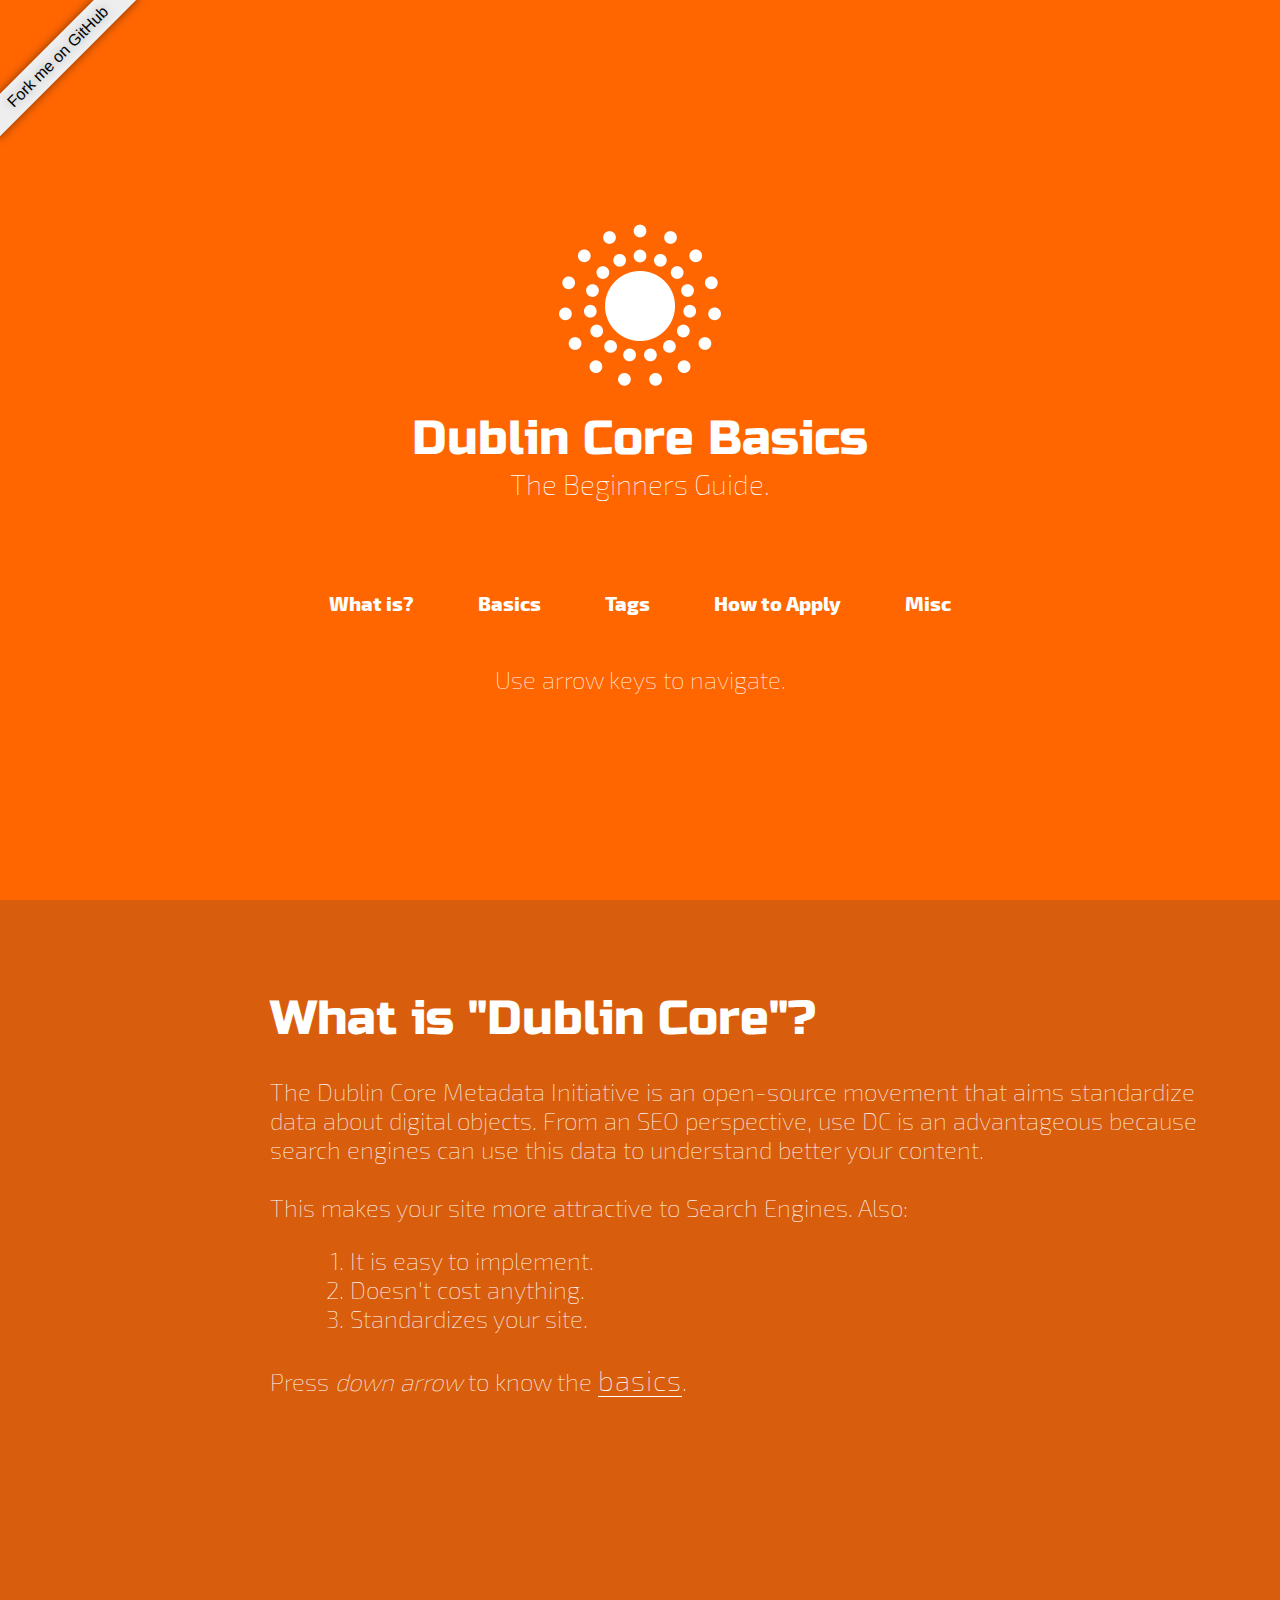
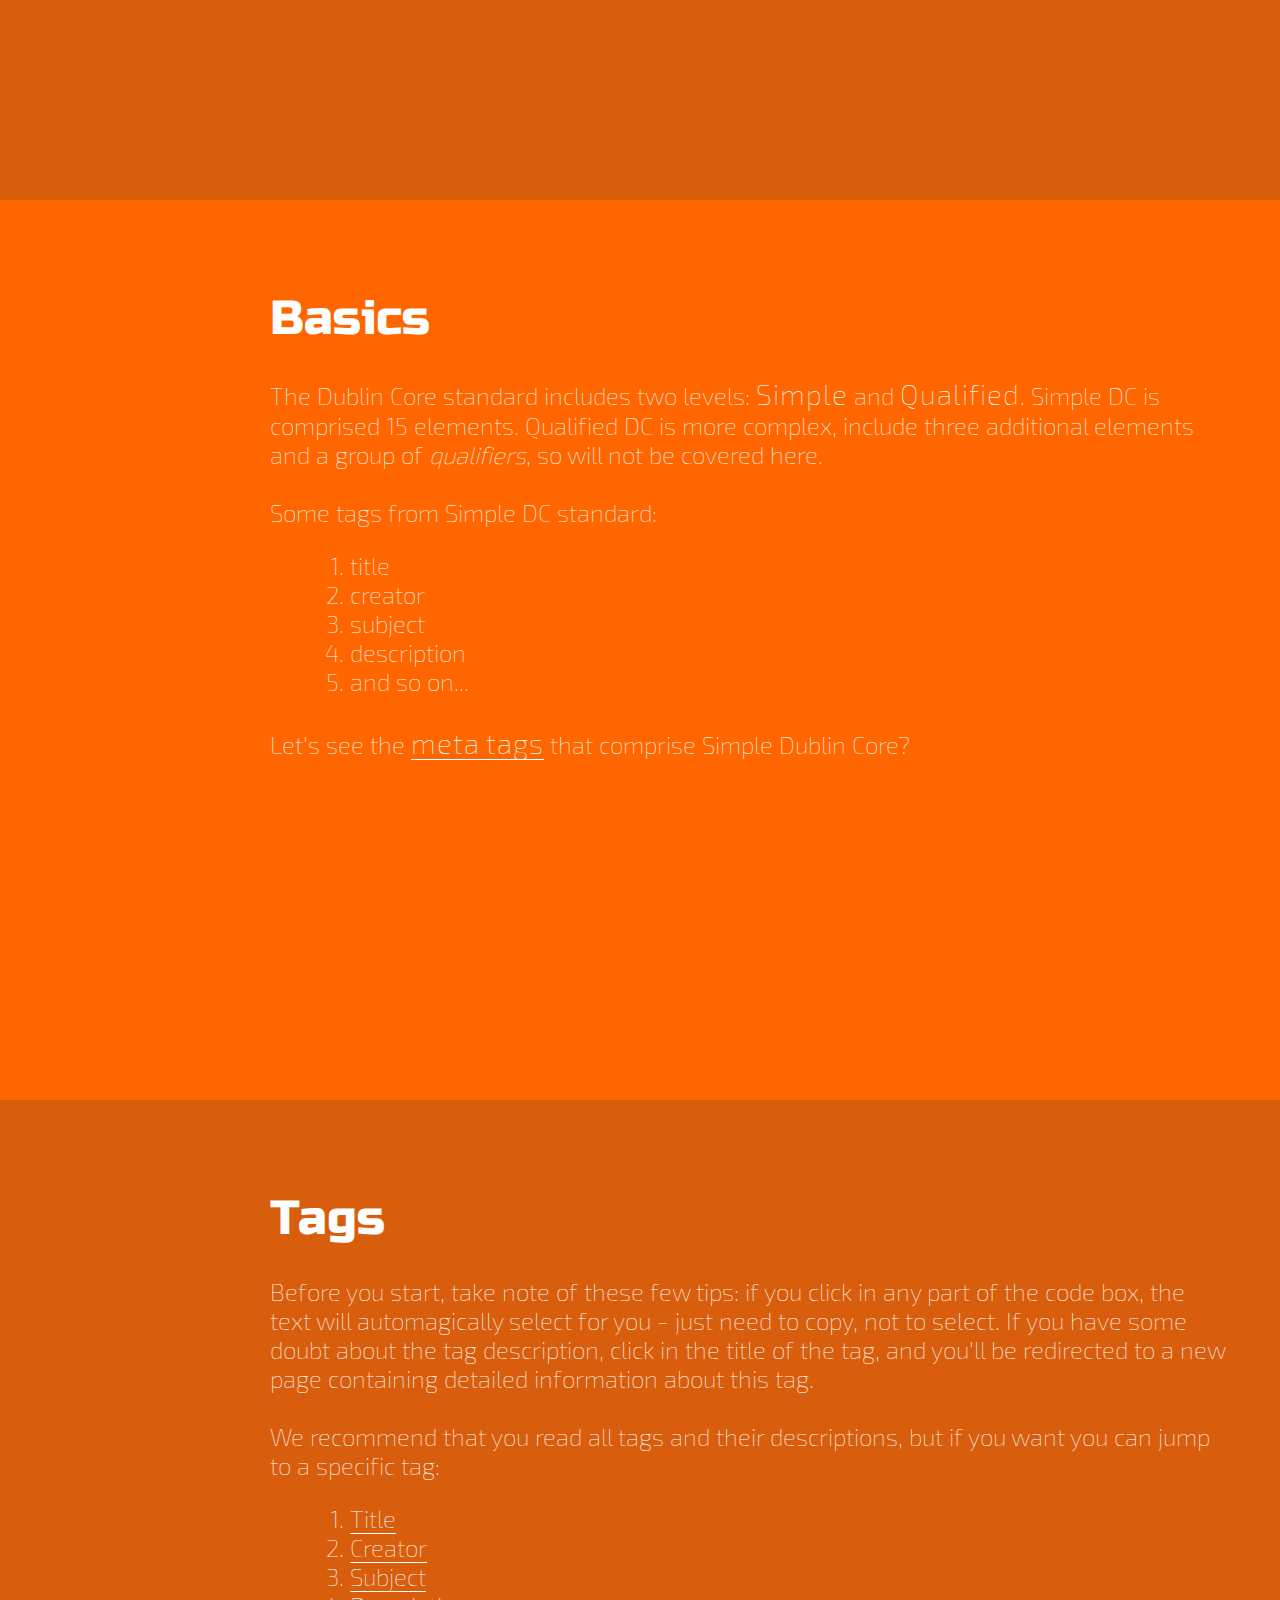
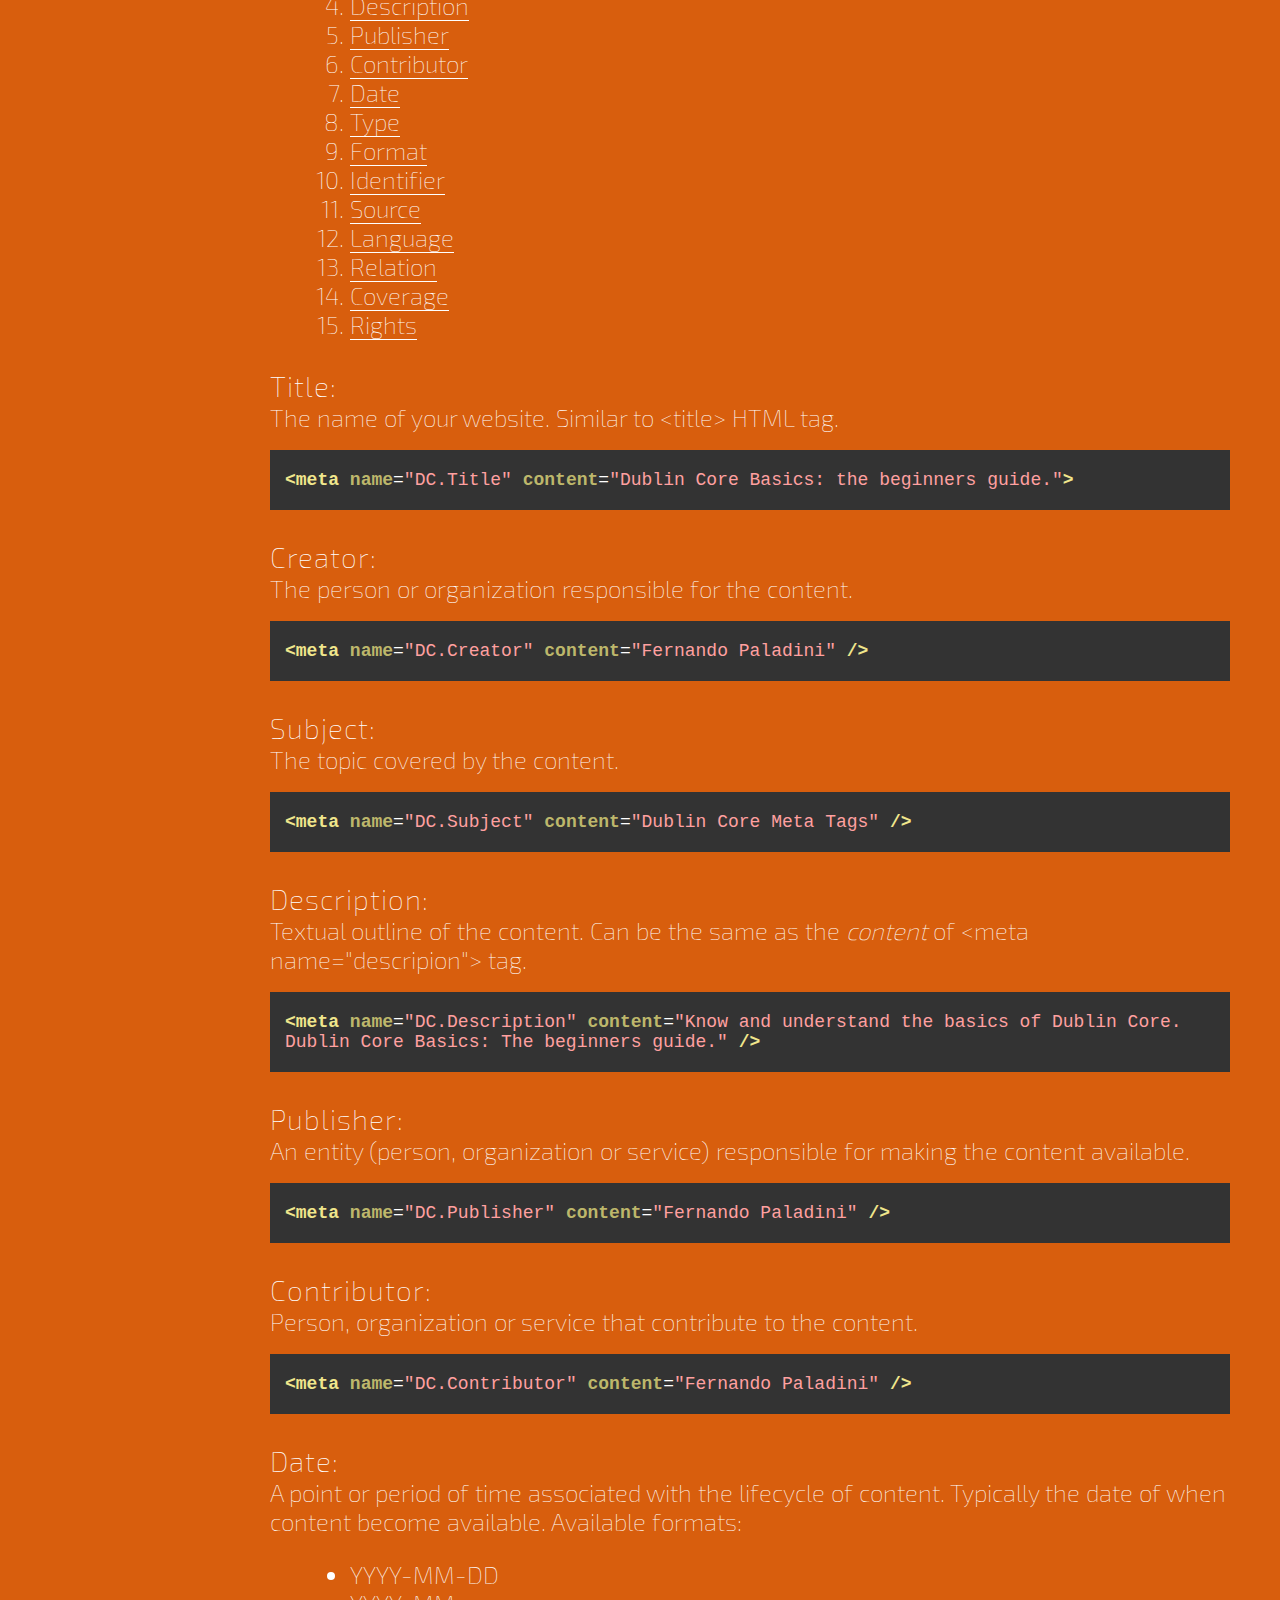
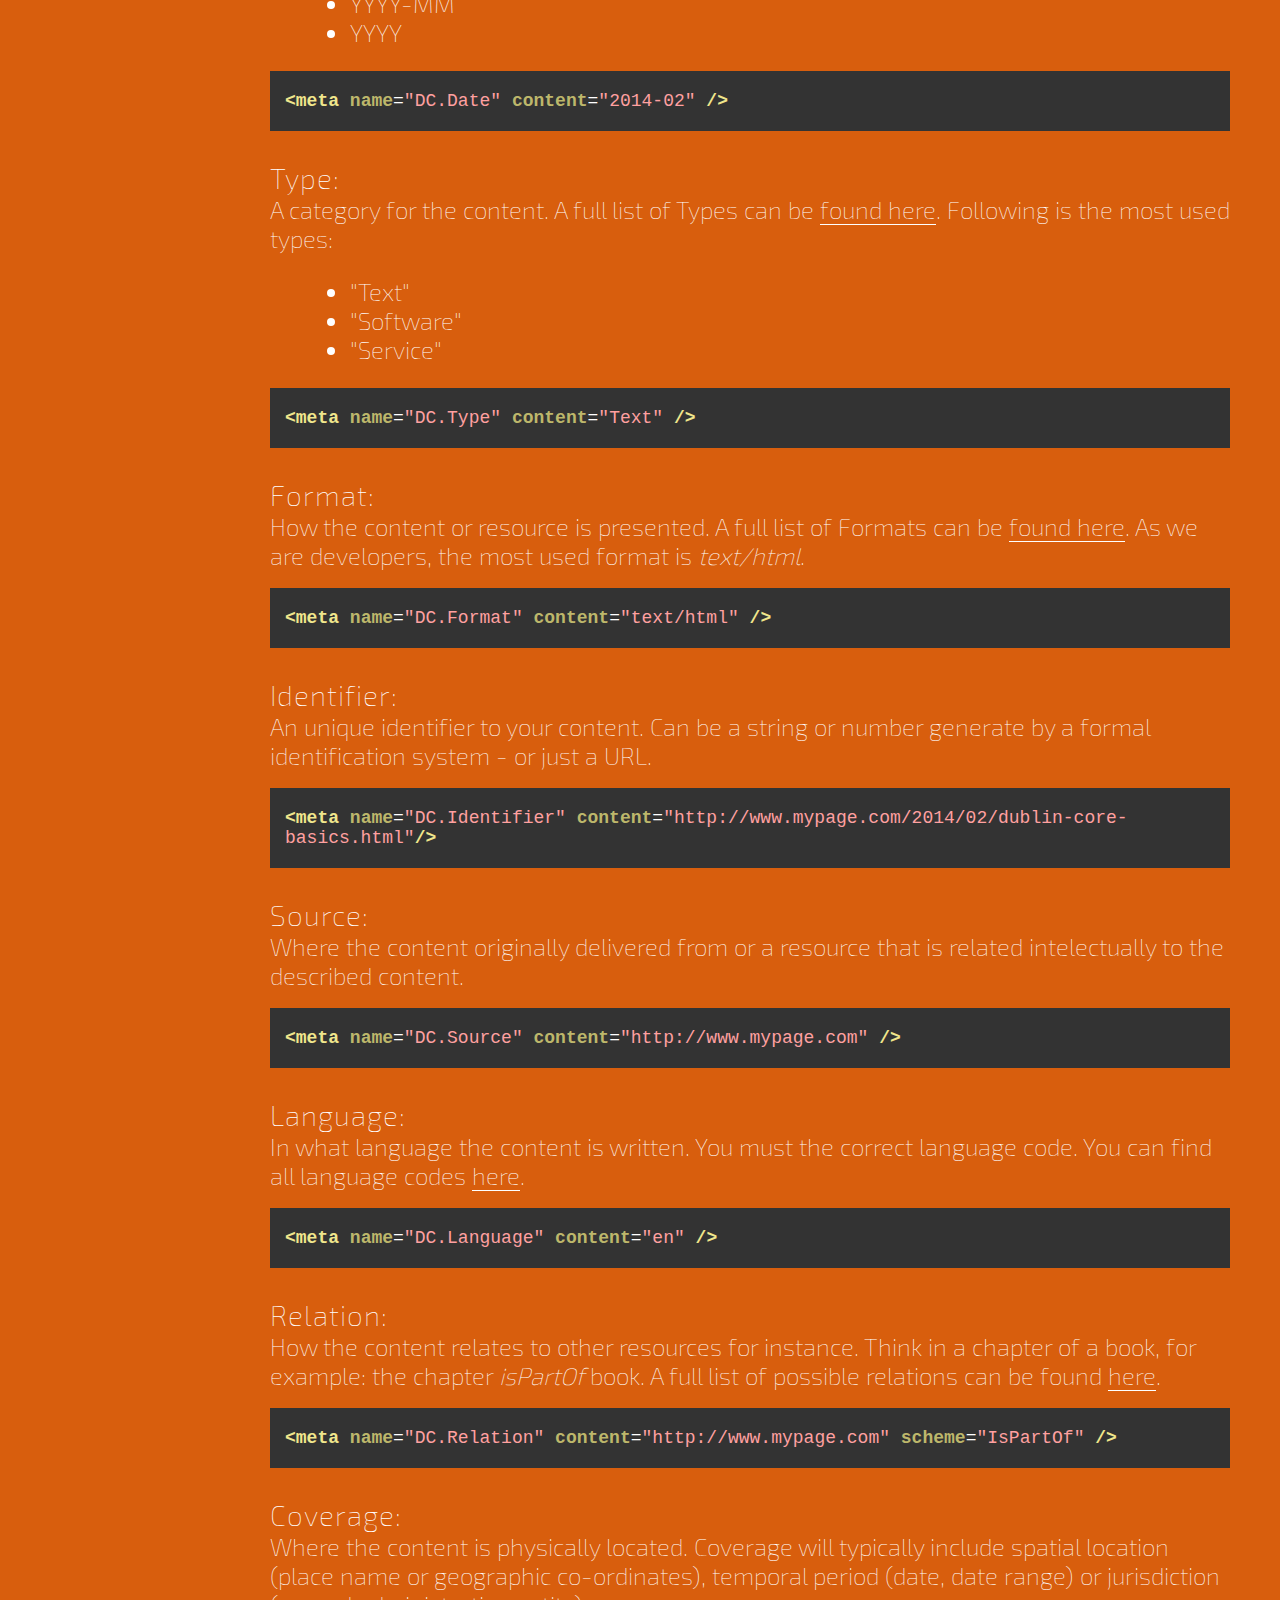
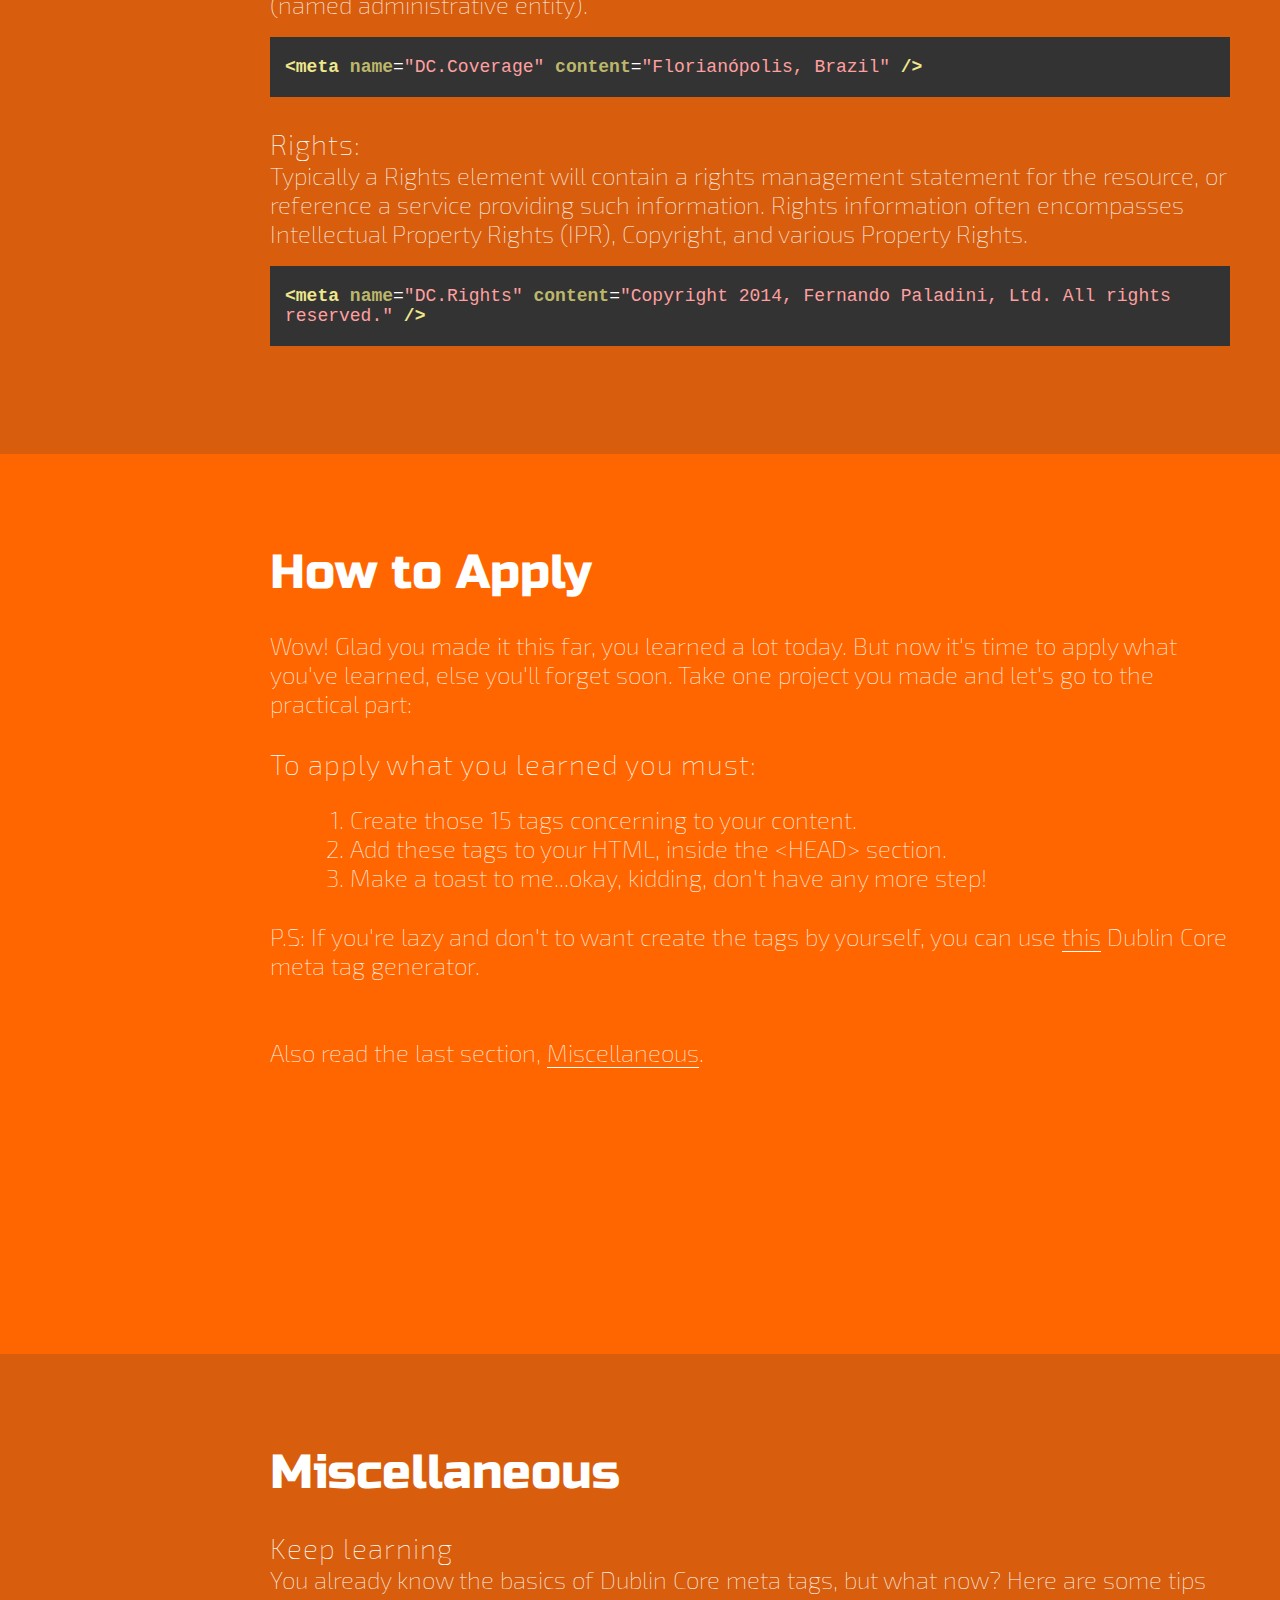
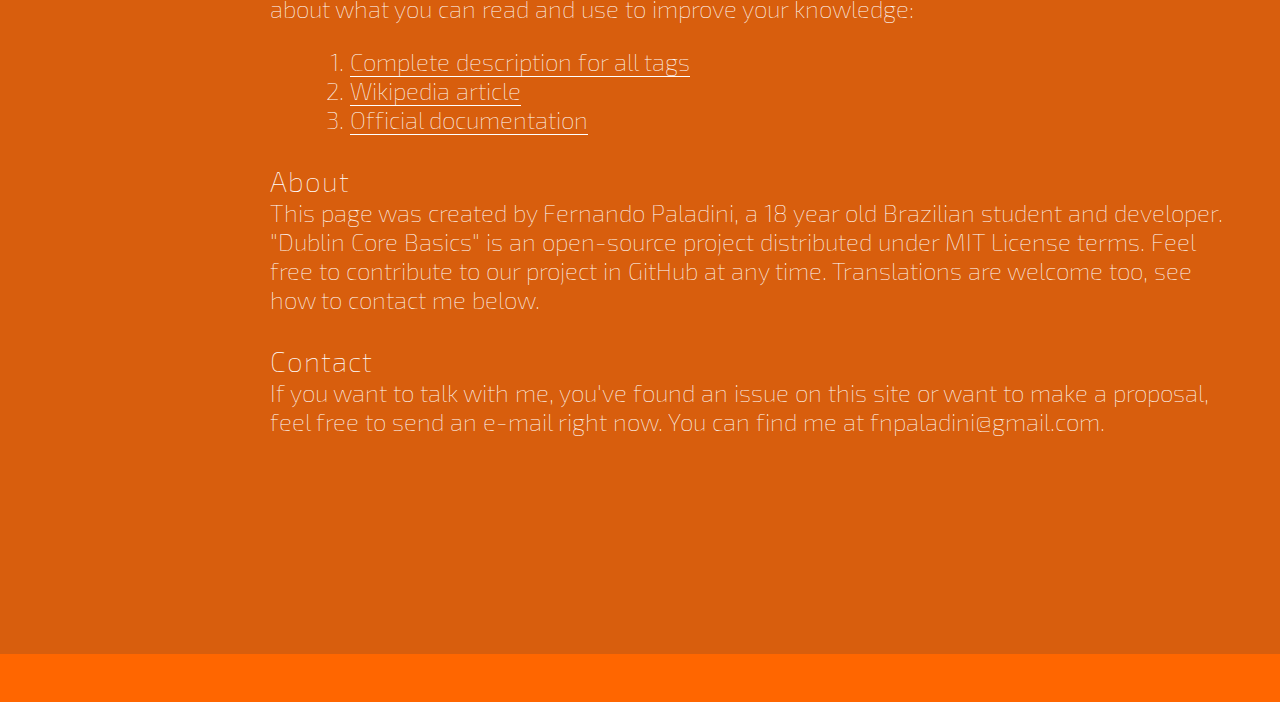
<file: index.html>
<!DOCTYPE html>
<html manifest="dublincore.appcache">
	<head>
		<title>Dublin Core Basics: The Beginners Guide</title>

		<!-- Importing CSS -->
		<link rel="stylesheet" type="text/css" href="assets/sass/index.css" />
		<meta http-equiv="Cache-control" content="public">
		<!-- <link rel="stylesheet" type="text/css" href="assets/sass/desert.css" />
		<link rel="stylesheet" type="text/css" href="assets/sass/ribbons.css" /> -->

		<!-- Meta Tags -->
		<meta name="author" content="Fernando Paladini" />
		<meta name="description" content="Dublin Core Basics: The Beginners Guide is a open-source tutorial that introduces Dublin Core, a semantic initiative to improve the SEO of your website." />
		<meta name="keywords" content="dublin core, basics, SEO, guide, tutorial, generator, semantic" />
		<meta name="robots" content="all" />

		<!-- Dublin Core -->
		<meta name="DC.Title" content="Dublin Core Basics: the beginners guide.">
		<meta name="DC.Creator" content="Fernando Paladini" />
		<meta name="DC.Subject" content="Dublin Core Meta Tags" />
		<meta name="DC.Description" content="Know and understand the basics of Dublin Core. Dublin Core Basics: The beginners guide." />
		<meta name="DC.Publisher" content="Fernando Paladini" />
		<meta name="DC.Contributor" content="Fernando Paladini" />
		<meta name="DC.Date" content="2014-02" />
		<meta name="DC.Type" content="text" />
		<meta name="DC.Format" content="text/html" />
		<meta name="DC.Identifier" content="http://paladini.github.io/dublin-core-basics/"/>
		<meta name="DC.Source" content="https://github.com/paladini/dublin-core-basics" />
		<meta name="DC.Language" content="en" />
		<meta name="DC.Relation" content="https://github.com/paladini/dublin-core-basics" scheme="IsPartOf" />
		<meta name="DC.Coverage" content="Florianópolis, Brazil" />
		<meta name="DC.Rights" content="Copyleft 2014, Fernando Paladini. None rights reserved." />

		<!-- Facebook -->
		<meta property="og:title" content="Dublin Core Basics: The Beginners Guide" />
		<meta property="og:type" content="article" />
		<meta property="og:image" content="" />
		<meta property="og:url" content="http://paladini.github.io/dublin-core-basics/" />
		<meta property="og:description" content="Dublin Core Basics: The Beginners Guide is a open-source tutorial that introduces Dublin Core, a semantic initiative to improve the SEO of your website." />

		<!-- Twitter -->
		<meta name="twitter:card" content="summary" />
		<meta name="twitter:title" content="Dublin Core Basics: The Beginners Guide" />
		<meta name="twitter:description" content="Dublin Core Basics: The Beginners Guide is a open-source tutorial that introduces Dublin Core, a semantic initiative to improve the SEO of your website." />
		<meta name="twitter:image" content="" />

	</head>
	<body>
		
		<div class="ribbon left white">
		  <a href="https://github.com/paladini/dublin-core-basics" target="_blank" rel="follow" alt="Fork me!" title="Fork me!">Fork me on GitHub</a>
		</div>

		<header>
			<div class="slide1 center-h center-v" id="slide1">
				<!-- <div class="content"> -->
					<div class="logo">
						<img src="assets/images/dublin-core-logo-smush.png" height="200" width="200" alt="Dublin Core Basics: The Beginners Guide" title="Dublin Core Basics: The Beginners Guide"/>
						<h1>Dublin Core Basics</h1>
						<h2>The Beginners Guide.</h2>
					</div>

					<nav>
						<ul>
							<li><a href="#slide2" data-anchor>What is?</a></li>
							<li><a href="#slide3" data-anchor>Basics</a></li>
							<li><a href="#slide4" data-anchor>Tags</a></li>
							<li><a href="#slide5" data-anchor>How to Apply</a></li>
							<li><a href="#slide6" data-anchor>Misc</a></li>
						</ul>
					</nav>

					<p class="arrow-keys">Use arrow keys to navigate.</p>
				<!-- </div> -->
			</div>
		</header>

		<main>
			<div class="slide-odd center-h" id="slide2">
					<div class="content">
						<h1>What is "Dublin Core"?</h1>
						<p>The Dublin Core Metadata Initiative is an open-source movement that aims standardize data about digital objects. From an SEO perspective, use DC is an advantageous because search engines can use this data to understand better your content.
						<br/><br/>
						This makes your site more attractive to Search Engines. Also:</p>

						<ol class="beauty-list">
							<li>It is easy to implement.</li>
							<li>Doesn't cost anything.</li>
							<li>Standardizes your site.</li>
						</ol>

						<p>
							Press <i>down arrow</i> to know the <a data-anchor href="#slide3"><b>basics</b></a>.
						</p>
					</div>
			</div>

			<div class="slide-even center-h" id="slide3">
				<div class="content">
					<h1>Basics</h1>
					<p>
						The Dublin Core standard includes two levels: <b>Simple</b> and <b>Qualified</b>. Simple DC is comprised 15 elements. Qualified DC is more complex, include three additional elements and a group of <i>qualifiers</i>, so will not be covered here.

						<br/><br/>
						Some tags from Simple DC standard:
					</p>

					<ol class="beauty-list">
						<li>title</li>
						<li>creator</li>
						<li>subject</li>
						<li>description</li>
						<li>and so on...</li>
					</ol>

					<p>
						Let's see the <a href="#slide4" data-anchor><b>meta tags</b></a> that comprise Simple Dublin Core?
					</p>

				</div>
			</div>

			<div class="slide-odd center-h" id="slide4">
				<div class="content">
					<h1>Tags</h1>
					
					<p>Before you start, take note of these few tips: if you click in any part of the code box, the text will automagically select for you - just need to copy, not to select. If you have some doubt about the tag description, click in the title of the tag, and you'll be redirected to a new page containing detailed information about this tag.
					<br/><br/>
					We recommend that you read all tags and their descriptions, but if you want you can jump to a specific tag:</p>
					<ol class="beauty-list">
						<li><a href="#title" data-anchor>Title</a></li>
						<li><a href="#creator" data-anchor>Creator</a></li>
						<li><a href="#subject" data-anchor>Subject</a></li>
						<li><a href="#description" data-anchor>Description</a></li>
						<li><a href="#publisher" data-anchor>Publisher</a></li>
						<li><a href="#contributor" data-anchor>Contributor</a></li>
						<li><a href="#date" data-anchor>Date</a></li>
						<li><a href="#type" data-anchor>Type</a></li>
						<li><a href="#format" data-anchor>Format</a></li>
						<li><a href="#identifier" data-anchor>Identifier</a></li>
						<li><a href="#source" data-anchor>Source</a></li>
						<li><a href="#language" data-anchor>Language</a></li>
						<li><a href="#relation" data-anchor>Relation</a></li>
						<li><a href="#coverage" data-anchor>Coverage</a></li>
						<li><a href="#rights" data-anchor>Rights</a></li>
					</ol>

					<!-- Title -->
					<p id="title">
						<b><a href="http://dublincore.org/documents/usageguide/elements.shtml#title" target="_blank" class="no-highlight" rel="nofollow" alt="Click for complete documentation" title="Click for complete documentation">Title:</a></b>
						<br />
						The name of your website. Similar to &lt;title&gt; HTML tag.
					</p>
					<pre class="prettyprint"><br/><code class="language-html">&lt;meta name="DC.Title" content="Dublin Core Basics: the beginners guide."&gt;</code><br/>&nbsp;</pre>


					<!-- Creator -->
					<p id="creator">
						<b><a href="http://dublincore.org/documents/usageguide/elements.shtml#creator" target="_blank" class="no-highlight" rel="nofollow" alt="Click for complete documentation" title="Click for complete documentation">Creator:</a></b>
						<br/>
						The person or organization responsible for the content.
					</p>
					<pre class="prettyprint"><br/><code class="language-html">&lt;meta name=&quot;DC.Creator&quot; content=&quot;Fernando Paladini&quot; /&gt;</code><br/>&nbsp;</pre>


					<!-- Subject -->
					<p id="subject">
						<b><a href="http://dublincore.org/documents/usageguide/elements.shtml#subject" target="_blank" class="no-highlight" rel="nofollow" alt="Click for complete documentation" title="Click for complete documentation">Subject:</a></b>
						<br/>
						The topic covered by the content.
					</p>
					<pre class="prettyprint"><br/><code class="language-html">&lt;meta name=&quot;DC.Subject&quot; content=&quot;Dublin Core Meta Tags&quot; /&gt;</code><br/>&nbsp;</pre>


					<!-- Description -->
					<p id="description">
						<b><a href="http://dublincore.org/documents/usageguide/elements.shtml#description" target="_blank" class="no-highlight" rel="nofollow" alt="Click for complete documentation" title="Click for complete documentation">Description:</a></b>
						<br/>
						Textual outline of the content. Can be the same as the <i>content</i> of &lt;meta name=&quot;descripion&quot;&gt; tag.
					</p>
					<pre class="prettyprint"><br/><code class="language-html">&lt;meta name=&quot;DC.Description&quot; content=&quot;Know and understand the basics of Dublin Core. Dublin Core Basics: The beginners guide.&quot; /&gt;</code><br/>&nbsp;</pre>
					

					<!-- Publisher -->
					<p id="publisher">
						<b><a href="http://dublincore.org/documents/usageguide/elements.shtml#publisher" target="_blank" class="no-highlight" rel="nofollow" alt="Click for complete documentation" title="Click for complete documentation">Publisher:</a></b>
						<br/>
						An entity (person, organization or service) responsible for making the content available.
					</p>
					<pre class="prettyprint"><br/><code class="language-html">&lt;meta name=&quot;DC.Publisher&quot; content=&quot;Fernando Paladini&quot; /&gt;</code><br/>&nbsp;</pre>


					<!-- Contributor -->
					<p id="contributor">
						<b><a href="http://dublincore.org/documents/usageguide/elements.shtml#contributor" target="_blank" class="no-highlight" rel="nofollow" alt="Click for complete documentation" title="Click for complete documentation">Contributor:</a></b>
						<br/>
						Person, organization or service that contribute to the content.
					</p>
					<pre class="prettyprint"><br/><code class="language-html">&lt;meta name=&quot;DC.Contributor&quot; content=&quot;Fernando Paladini&quot; /&gt;</code><br/>&nbsp;</pre>
					

					<!-- Date -->
					<p id="date">
						<b><a href="http://dublincore.org/documents/usageguide/elements.shtml#date" target="_blank" class="no-highlight" rel="nofollow" alt="Click for complete documentation" title="Click for complete documentation">Date:</a></b>
						<br/>
						A point or period of time associated with the lifecycle of content. Typically the date of when content become available. Available formats:
					</p>
					<ul class="beauty-list">
						<li>YYYY-MM-DD</li>
						<li>YYYY-MM</li>
						<li>YYYY</li>
					</ul>
					<pre class="prettyprint"><br/><code class="language-html">&lt;meta name=&quot;DC.Date&quot; content=&quot;2014-02&quot; /&gt;</code><br/>&nbsp;</pre>


					<!-- Type -->
					<p id="type">
						<b><a href="http://dublincore.org/documents/usageguide/elements.shtml#type" target="_blank" class="no-highlight" rel="nofollow" alt="Click for complete documentation" title="Click for complete documentation">Type:</a></b>
						<br/>
						A category for the content. A full list of Types can be <a href="http://dublincore.org/documents/dcmi-type-vocabulary/#dcmitype-Collection" target="_blank" rel="nofollow" alt="Full list of DC Types" ttle="Full list of DC Types">found here</a>. Following is the most used types:
					</p>
					<ul class="beauty-list">
						<li>"Text"</li>
						<li>"Software"</li>
						<li>"Service"</li>
					</ul>
					<pre class="prettyprint"><br/><code class="language-html">&lt;meta name=&quot;DC.Type&quot; content=&quot;Text&quot; /&gt;</code><br/>&nbsp;</pre>


					<!-- Format -->
					<p id="format">
						<b><a href="http://dublincore.org/documents/usageguide/elements.shtml#format" target="_blank" class="no-highlight" rel="nofollow" alt="Click for complete documentation" title="Click for complete documentation">Format:</a></b>
						<br/>
						How the content or resource is presented. A full list of Formats can be <a href="http://www.iana.org/assignments/media-types/media-types.xhtml" target="_blank" rel="nofollow" alt="Full list of DC Formats" ttle="Full list of DC Formats">found here</a>. As we are developers, the most used format is <i>text/html</i>.
					</p>
					<pre class="prettyprint"><br/><code class="language-html">&lt;meta name=&quot;DC.Format&quot; content=&quot;text/html&quot; /&gt;</code><br/>&nbsp;</pre>


					<!-- Identifier -->
					<p id="identifier">
						<b><a href="http://dublincore.org/documents/usageguide/elements.shtml#identifier" target="_blank" class="no-highlight" rel="nofollow" alt="Click for complete documentation" title="Click for complete documentation">Identifier:</a></b>
						<br/>
						An unique identifier to your content. Can be a string or number generate by a formal identification system - or just a URL. 

					</p>
					<pre class="prettyprint"><br/><code class="language-html">&lt;meta name=&quot;DC.Identifier&quot; content=&quot;http://www.mypage.com/2014/02/dublin-core-basics.html&quot;/&gt;</code><br/>&nbsp;</pre>


					<!-- Source -->
					<p id="source">
						<b><a href="http://dublincore.org/documents/usageguide/elements.shtml#source" target="_blank" class="no-highlight" rel="nofollow" alt="Click for complete documentation" title="Click for complete documentation">Source:</a></b>
						<br/>
						Where the content originally delivered from or a resource that is related intelectually to the described content.

					</p>
					<pre class="prettyprint"><br/><code class="language-html">&lt;meta name=&quot;DC.Source&quot; content=&quot;http://www.mypage.com&quot; /&gt;</code><br/>&nbsp;</pre>


					<!-- Language -->
					<p id="language">
						<b><a href="http://dublincore.org/documents/usageguide/elements.shtml#language" target="_blank" class="no-highlight" rel="nofollow" alt="Click for complete documentation" title="Click for complete documentation">Language:</a></b>
						<br/>
						In what language the content is written. You must the correct language code. You can find all language codes <a href="" target="_blank" rel="nofollow" alt="Full list of language codes" title="Full list of language codes">here</a>.

					</p>
					<pre class="prettyprint"><br/><code class="language-html">&lt;meta name=&quot;DC.Language&quot; content=&quot;en&quot; /&gt;</code><br/>&nbsp;</pre>


					<!-- Relation -->
					<p id="relation">
						<b><a href="http://dublincore.org/documents/usageguide/elements.shtml#relation" target="_blank" class="no-highlight" rel="nofollow" alt="Click for complete documentation" title="Click for complete documentation">Relation:</a></b>
						<br/>
						How the content relates to other resources for instance. Think in a chapter of a book, for example: the chapter <i>isPartOf</i> book. A full list of possible relations can be found <a href="" target="_blank" rel="nofollow" alt="Full list of possible relations" title="Full list of possible relations">here</a>.

					</p>
					<pre class="prettyprint"><br/><code class="language-html">&lt;meta name=&quot;DC.Relation&quot; content=&quot;http://www.mypage.com&quot; scheme=&quot;IsPartOf&quot; /&gt;</code><br/>&nbsp;</pre>


					<!-- Coverage -->
					<p id="coverage">
						<b><a href="http://dublincore.org/documents/usageguide/elements.shtml#coverage" target="_blank" class="no-highlight" rel="nofollow" alt="Click for complete documentation" title="Click for complete documentation">Coverage:</a></b>
						<br/>
						Where the content is physically located. Coverage will typically include spatial location (place name or geographic co-ordinates), temporal period (date, date range) or jurisdiction (named administrative entity). 

					</p>
					<pre class="prettyprint"><br/><code class="language-html">&lt;meta name=&quot;DC.Coverage&quot; content=&quot;Florian&oacute;polis, Brazil&quot; /&gt;</code><br/>&nbsp;</pre>


					<!-- Rights -->
					<p id="rights">
						<b><a href="http://dublincore.org/documents/usageguide/elements.shtml#rights" target="_blank" class="no-highlight" rel="nofollow" alt="Click for complete documentation" title="Click for complete documentation">Rights:</a></b>
						<br/>
						Typically a Rights element will contain a rights management statement for the resource, or reference a service providing such information. Rights information often encompasses Intellectual Property Rights (IPR), Copyright, and various Property Rights. 

					</p>
					<pre class="prettyprint"><br/><code class="language-html">&lt;meta name=&quot;DC.Rights&quot; content=&quot;Copyright 2014, Fernando Paladini, Ltd. All rights reserved.&quot; /&gt;</code><br/>&nbsp;</pre>

				</div>
			</div>

			<div class="slide-even center-h" id="slide5">
				<div class="content">
					<h1>How to Apply</h1>
					<p>
						Wow! Glad you made it this far, you learned a lot today. But now it's time to apply what you've learned, else you'll forget soon. Take one project you made and let's go to the practical part:
						<br/><br/><b>To apply what you learned you must:</b>
					</p>
					<ol class="beauty-list">
						<li>Create those 15 tags concerning to your content.</li>
						<li>Add these tags to your HTML, inside the &lt;HEAD&gt; section.</li>
						<li>Make a toast to me...okay, kidding, don't have any more step!</li>
					</ol>
					<p>P.S: If you're lazy and don't to want create the tags by yourself, you can use <a href="http://www.dublincoregenerator.com/generator_nq.html" target="_blank" rel="nofollow" alt="Dublin Core Meta Tag Generator" title="Dublin Core Meta Tag Generator">this</a> Dublin Core meta tag generator.

						<br/><br/><br/>Also read the last section, <a href="#slide6" data-anchor>Miscellaneous</a>.
					</p>

				</div>
			</div>

			<div class="slide-odd center-h">
				<div class="content">
					<h1 id="slide6">Miscellaneous</h1>
					
					<p><b>Keep learning</b>
						<br/>
						You already know the basics of Dublin Core meta tags, but what now? Here are some tips about what you can read and use to improve your knowledge:
					</p>
					<ol class="beauty-list">
						<li><a href="http://dublincore.org/documents/usageguide/elements.shtml" target="_blank" rel="nofollow" alt="Complete reference for all tags" title="Complete reference for all tags">Complete description for all tags</a></li>
						<li><a href="http://en.wikipedia.org/wiki/Dublin_Core" target="_blank" rel="nofollow" title="Wikipedia article" alt="Wikipedia article">Wikipedia article</a></li>
						<li><a href="http://dublincore.org/documents/usageguide/elements.shtml" title="Official documentation" alt="Official documentation" rel="nofollow" target="_blank">Official documentation</a></li>
					</ol>

					<p><b>About</b>
						<br/>
						This page was created by Fernando Paladini, a 18 year old Brazilian student and developer. "Dublin Core Basics" is an open-source project distributed under MIT License terms. Feel free to contribute to our project in GitHub at any time. Translations are welcome too, see how to contact me below.
					</p>
					
					<p><b>Contact</b>
						<br/>
						If you want to talk with me, you've found an issue on this site or want to make a proposal, feel free to send an e-mail right now. You can find me at fnpaladini@gmail.com. 
					</p>

				</div>
			</div>
		</main>

		<!-- Loading Javascript & jQuery -->
		<script src="assets/javascripts/jquery-2.1.0.min.js"></script>
		<script src="assets/javascripts/prettify.js"></script>
		<script src="assets/javascripts/verge.min.js"></script>

		<script>
			$(document).ready(function(){

				// Add smooth scroll to links
				$('a[data-anchor]').on('click', function(event){
					event.preventDefault();
					var href = $(this).get(0).href;
					href = href.substring(href.indexOf('#')).replace('#','');
					scrollToAnchor(document.getElementById(href));
				});

				// Add verge (check if element is in viewport)
				jQuery.extend(verge);

				// Blink the arrow-keys
				function blinker(){
					$('.arrow-keys').fadeOut(500);
					$('.arrow-keys').fadeIn(500);
				}
				setInterval(blinker, 1200);

				// Get all ids from this page
				var allIds = getAllIds();
				var current_id = 1;

				// Highlighting the code
				prettyPrint();

				// Detect key press
				$(document).on('keydown', function(e){

					if(e.which == 40 || e.which == 38){
						e.preventDefault();

						// Determine if go down or up.
						var multiply_factor = 1;
						if(e.which == 38){
							multiply_factor = -1;
						}

						for(var i = 0; i < allIds.length; i++){
							
							var el = document.getElementById(allIds[i]);
							var anchor = $.inViewport(el, -5);
							var next_id;
							
							if(anchor){
								
								next_id = document.getElementById(allIds[i+(1 * multiply_factor)]);
								
								if(i==3){
									
									// Check if element is one tag [Creator, Description] and look for the next element.
									for(var j = (i + 1); j < (allIds.length - 2); j++){
										var element = document.getElementById(allIds[j]);
										if($.inViewport(element, -5)){
											next_id = document.getElementById(allIds[j+(1 * multiply_factor)]);
											break;
										}
									}
								}
									
								if(next_id != null){
									scrollToAnchor(next_id);
								}
								return false;
							}
						}
						return false;
					}
				});
				
				// Util functions
				function scrollToAnchor(tag){
					var aTag = $(tag);
					$('html,body').animate({scrollTop: aTag.offset().top},'slow');
				}

				// Select when click on 'pre' tag
				jQuery.fn.selectText = function(){
				    var doc = document
				        , element = this[0]
				        , range, selection
				    ;
				    if (doc.body.createTextRange) {
				        range = document.body.createTextRange();
				        range.moveToElementText(element);
				        range.select();
				    } else if (window.getSelection) {
				        selection = window.getSelection();        
				        range = document.createRange();
				        range.selectNodeContents(element);
				        selection.removeAllRanges();
				        selection.addRange(range);
				    }
				};
				$('pre').on('click', function(){
					$(this).find('code').selectText();
				});

				// Get all ID's from this page
				function getAllIds(){
					var allElements = document.getElementsByTagName("*");
					var allIds = [];
					for (var i = 0, n = allElements.length; i < n; ++i) {
					  var el = allElements[i];
					  if (el.id) { allIds.push(el.id); }
					}

					return allIds;
				}
				
			});

		</script>
		<script>
		  (function(i,s,o,g,r,a,m){i['GoogleAnalyticsObject']=r;i[r]=i[r]||function(){
		  (i[r].q=i[r].q||[]).push(arguments)},i[r].l=1*new Date();a=s.createElement(o),
		  m=s.getElementsByTagName(o)[0];a.async=1;a.src=g;m.parentNode.insertBefore(a,m)
		  })(window,document,'script','//www.google-analytics.com/analytics.js','ga');

		  ga('create', 'UA-48343904-1', 'paladini.github.io');
		  ga('send', 'pageview');

		</script>
	</body>
</html>
</file>
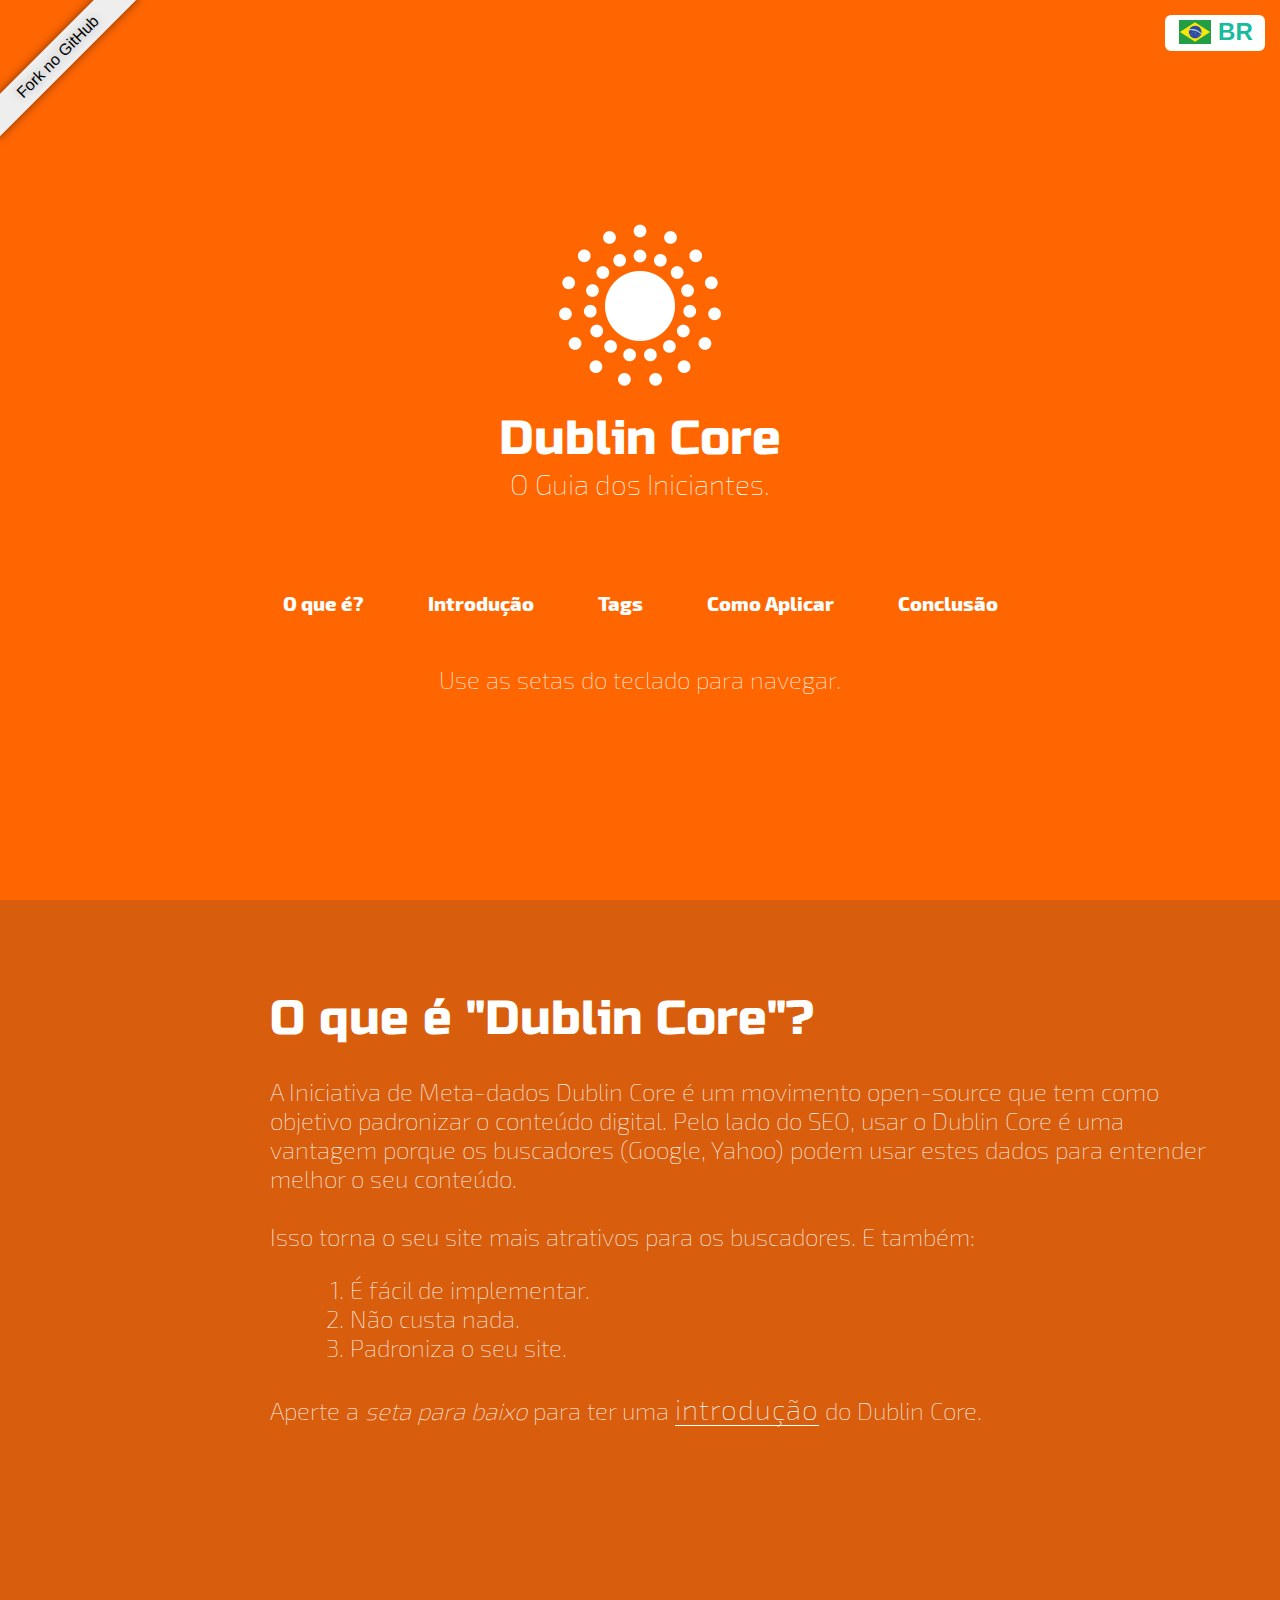
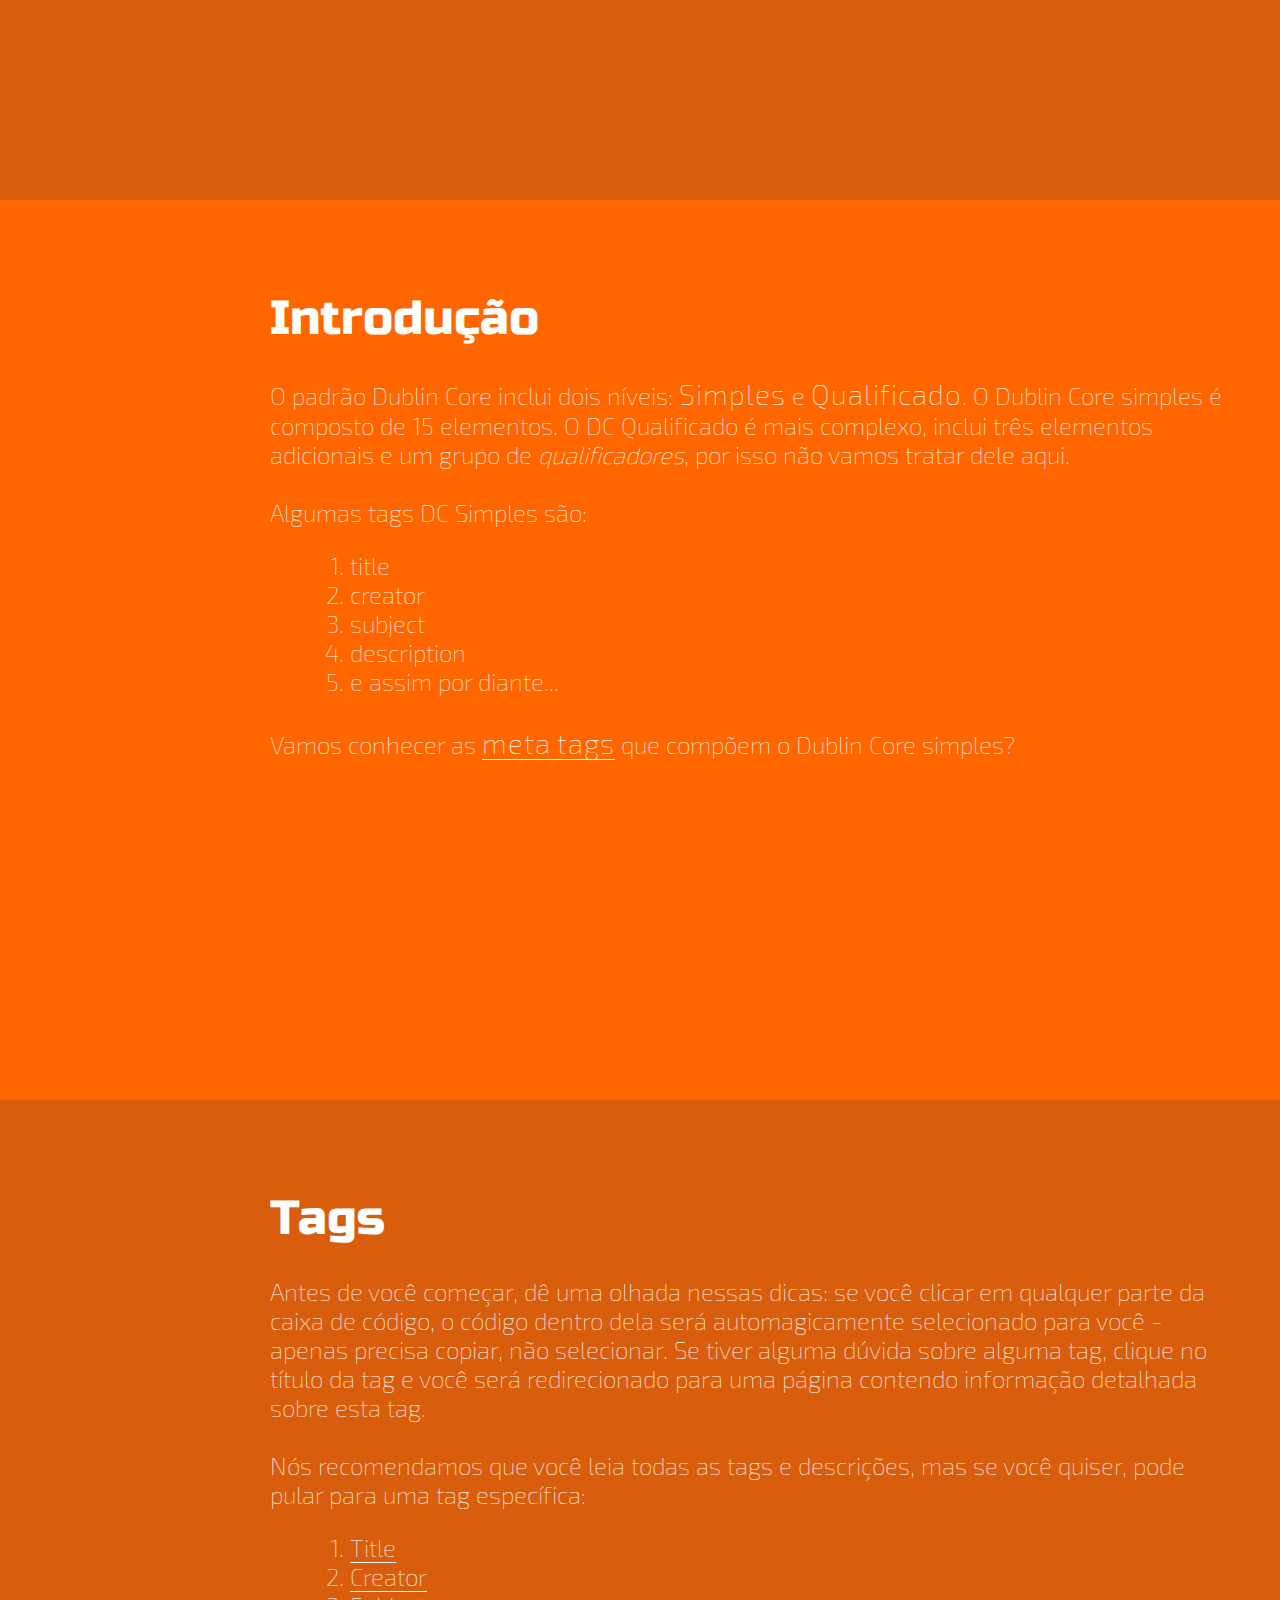
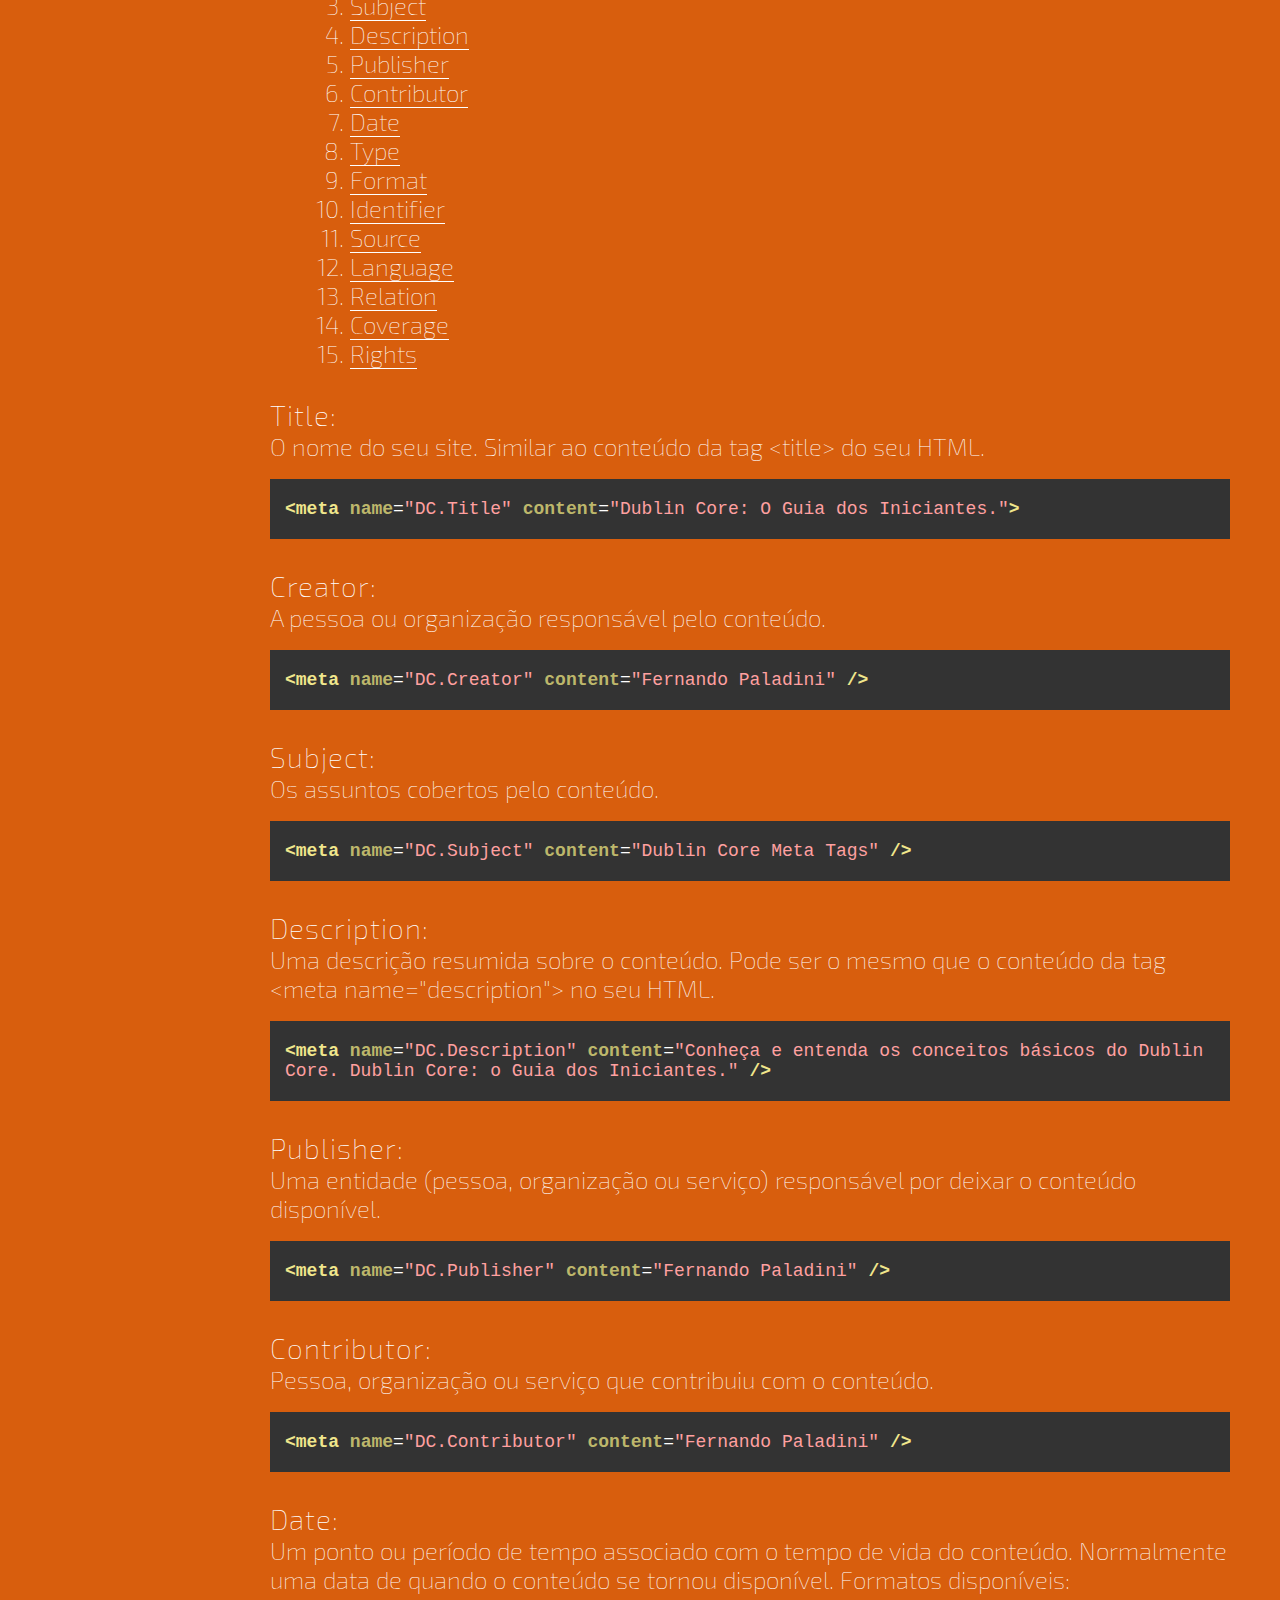
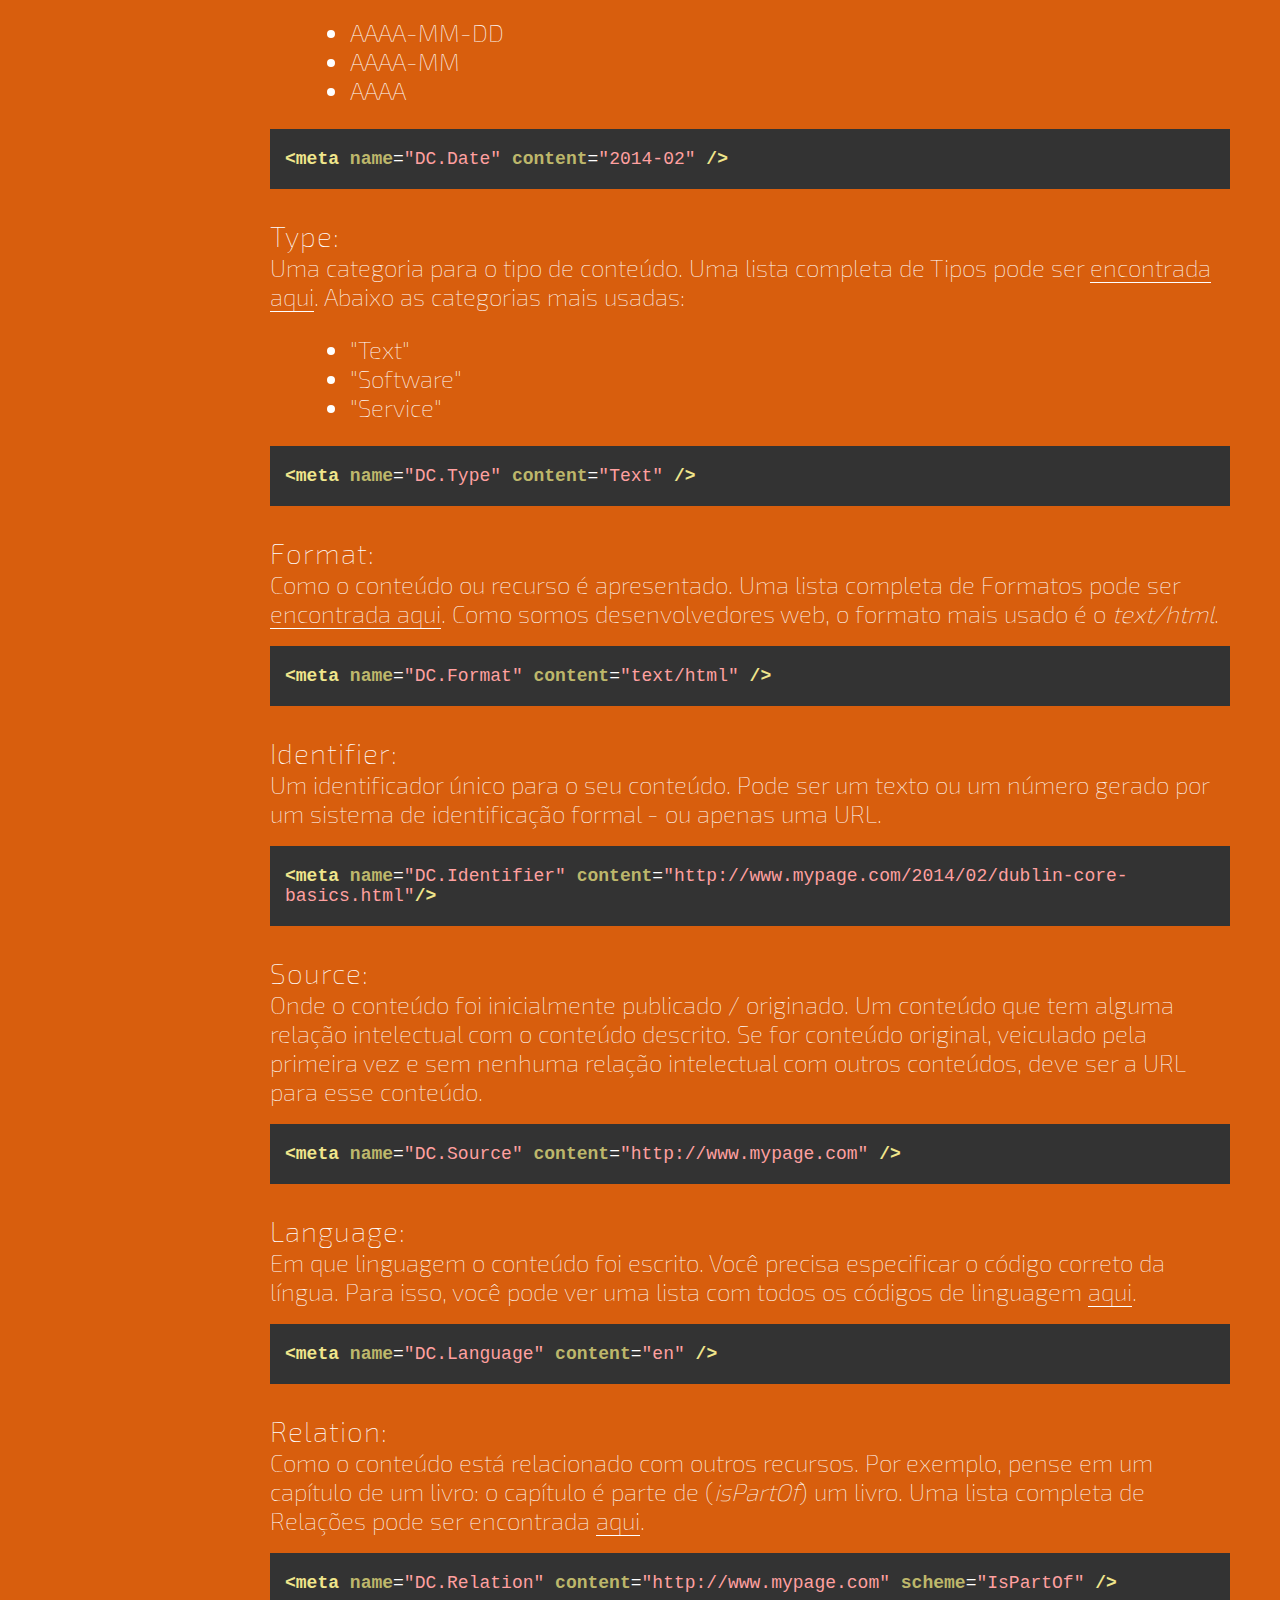
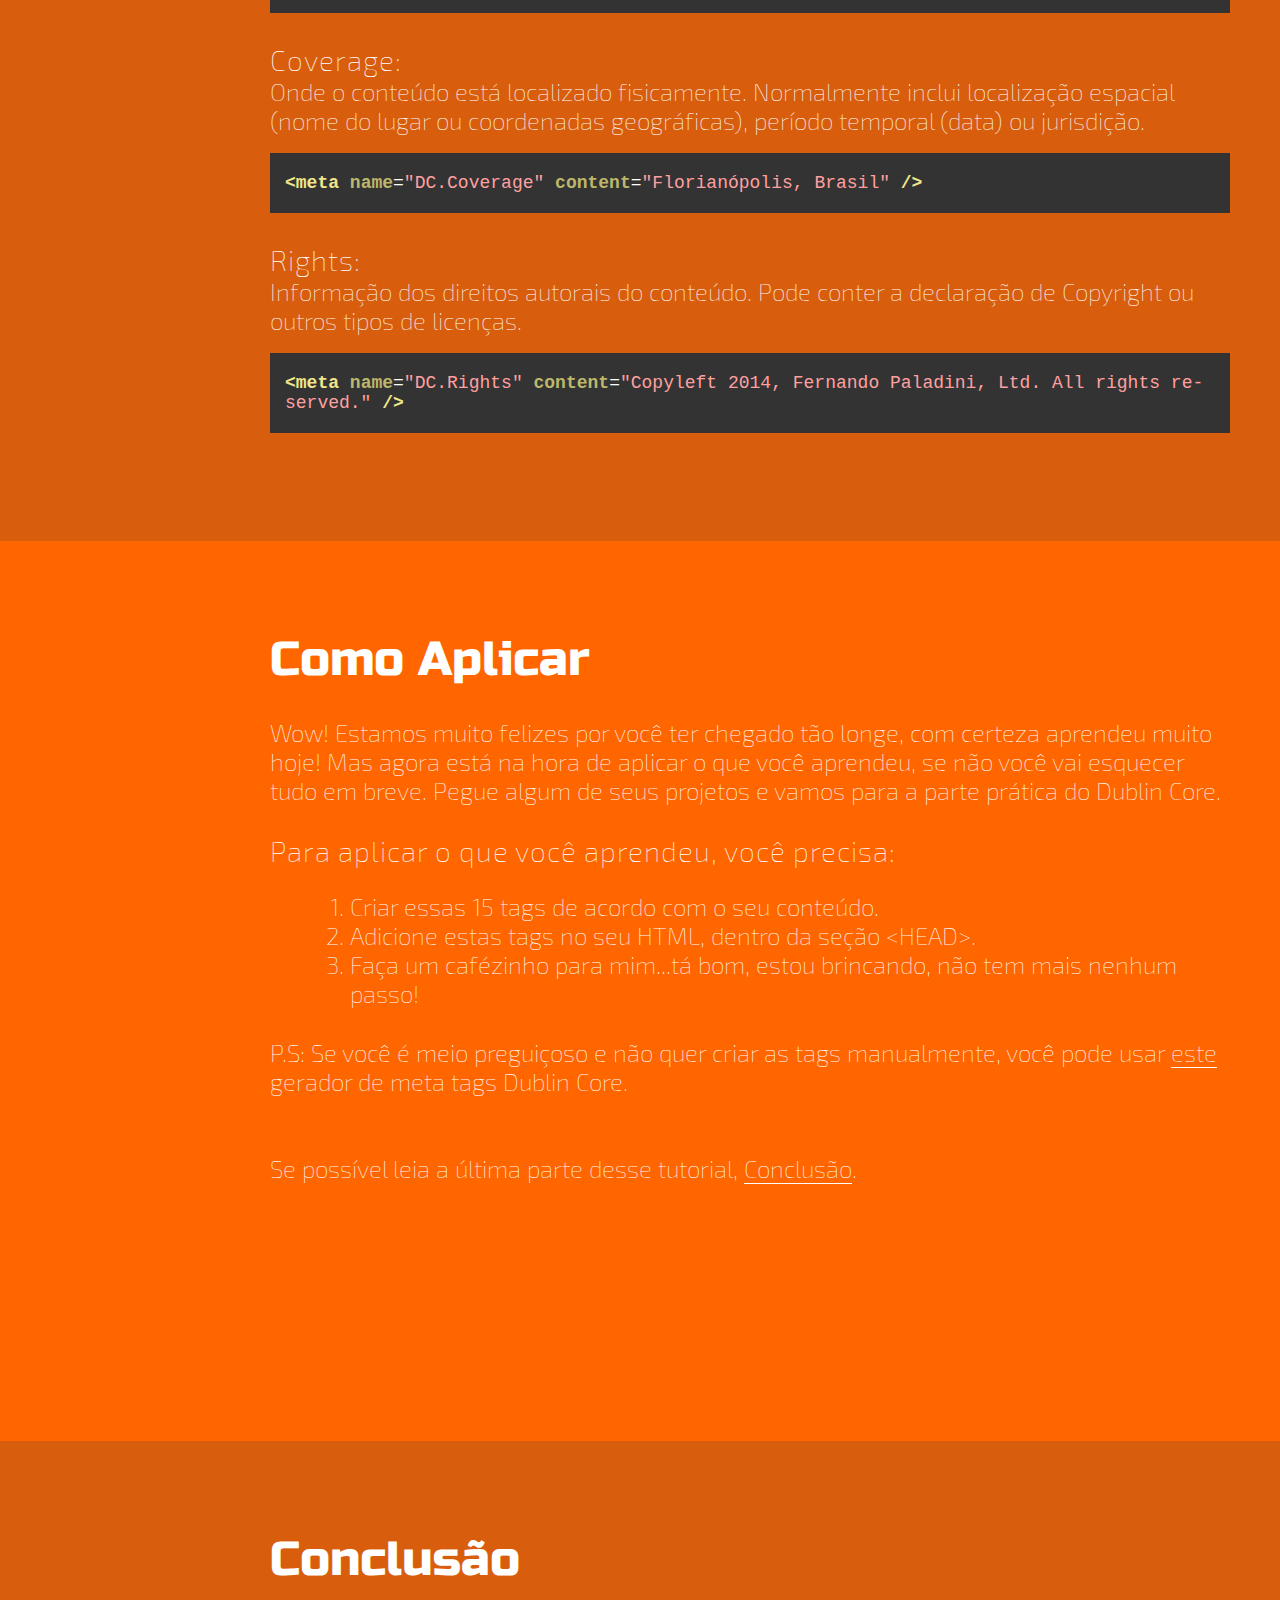
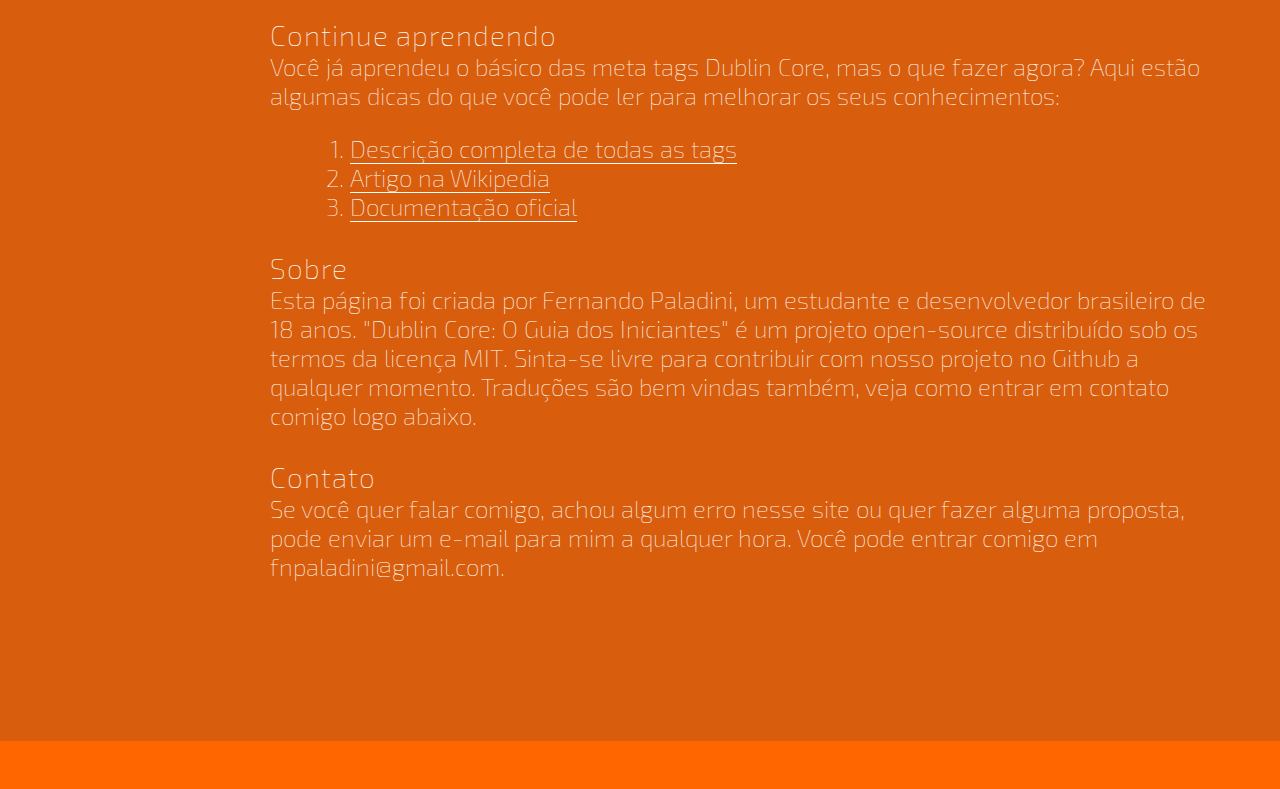
<file: lang/pt-br/index.html>
<!DOCTYPE html>
<html manifest="dublincore.appcache" lang="pt-br">
	<head>
		<title>Dublin Core: O Guia dos Iniciantes</title>

		<!-- Importing CSS -->
		<link rel="stylesheet" type="text/css" href="../../assets/sass/index.css" />

		<!-- Meta Tags -->
		<meta name="author" content="Fernando Paladini" />
		<meta name="description" content="Dublin Core: O Guia dos Iniciantes é um tutorial opens-ource que introduz o Dublin Core, uma iniciativa que preza pelo uso de meta tags para melhorar a semântica do conteúdo digital, melhorando assim o SEO do seu site." />
		<meta name="keywords" content="dublin core, básico, SEO, guia, tutorial, gerador, semántica, o que é, introdução, como aplicar" />
		<meta name="robots" content="all" />
		<meta name="rating" content="general" />

		<!-- Cache and others -->
		<meta http-equiv="Cache-control" content="public">
		<meta http-equiv="Content-Type" content="text/html; charset=utf-8">

		<!-- Dublin Core -->
		<meta name="DC.Title" content="Dublin Core: O Guia dos Iniciantes.">
		<meta name="DC.Creator" content="Fernando Paladini" />
		<meta name="DC.Subject" content="Dublin Core Meta Tags" />
		<meta name="DC.Description" content="Conheça e entenda os conceitos básicos do Dublin Core. Dublin Core: o Guia dos Iniciantes." />
		<meta name="DC.Publisher" content="Fernando Paladini" />
		<meta name="DC.Contributor" content="Fernando Paladini" />
		<meta name="DC.Date" content="2014-02" />
		<meta name="DC.Type" content="text" />
		<meta name="DC.Format" content="text/html" />
		<meta name="DC.Identifier" content="http://paladini.github.io/dublin-core-basics/"/>
		<meta name="DC.Source" content="https://github.com/paladini/dublin-core-basics" />
		<meta name="DC.Language" content="pt-BR" />
		<meta name="DC.Relation" content="https://github.com/paladini/dublin-core-basics" scheme="IsPartOf" />
		<meta name="DC.Coverage" content="Florianópolis, Brazil" />
		<meta name="DC.Rights" content="Copyleft 2014, Fernando Paladini. Nenhum direito reservado." />

		<!-- Facebook -->
		<meta property="og:title" content="Dublin Core: O Guia dos Iniciantes" />
		<meta property="og:type" content="article" />
		<meta property="og:image" content="" />
		<meta property="og:url" content="http://paladini.github.io/dublin-core-basics/" />
		<meta property="og:description" content="Dublin Core: O Guia dos Iniciantes é um tutorial opens-ource que introduz o Dublin Core, uma iniciativa que preza pelo uso de meta tags para melhorar a semântica do conteúdo digital, melhorando assim o SEO do seu site." />

		<!-- Twitter -->
		<meta name="twitter:card" content="summary" />
		<meta name="twitter:title" content="Dublin Core: O Guia dos Iniciantes" />
		<meta name="twitter:description" content="Dublin Core: O Guia dos Iniciantes é um tutorial opens-ource que introduz o Dublin Core, uma iniciativa que preza pelo uso de meta tags para melhorar a semântica do conteúdo digital, melhorando assim o SEO do seu site." />
		<meta name="twitter:image" content="" />

	</head>
	<body>

		<span class="default-flag">
			<span class="flag-icon flag-icon-br"></span>
			BR
		</span>

		<span class="choice-flag">
			<a href="../../index.html">
				<span class="flag-icon flag-icon-us"></span>
				EN
			</a>
		</span>

		<div class="ribbon left white">
		  <a href="https://github.com/paladini/dublin-core-basics" target="_blank" rel="follow" alt="Fork me!" title="Fork me!">Fork no GitHub</a>
		</div>

		<header>
			<div class="slide1 center-h center-v" id="slide1">
				<!-- <div class="content"> -->
					<div class="logo">
						<img src="../../assets/images/dublin-core-logo-smush.png" height="200" width="200" alt="Dublin Core: O Guia dos Iniciantes" title="Dublin Core: O Guia dos Iniciantes"/>
						<h1>Dublin Core</h1>
						<h2>O Guia dos Iniciantes.</h2>
					</div>

					<nav>
						<ul>
							<li><a href="#slide2" data-anchor>O que é?</a></li>
							<li><a href="#slide3" data-anchor>Introdução</a></li>
							<li><a href="#slide4" data-anchor>Tags</a></li>
							<li><a href="#slide5" data-anchor>Como Aplicar</a></li>
							<li><a href="#slide6" data-anchor>Conclusão</a></li>
						</ul>
					</nav>

					<p class="arrow-keys">Use as setas do teclado para navegar.</p>
				<!-- </div> -->
			</div>
		</header>

		<main>
			<div class="slide-odd center-h" id="slide2">
					<div class="content">
						<h1>O que é "Dublin Core"?</h1>
						<p>A Iniciativa de Meta-dados Dublin Core é um movimento open-source que tem como objetivo padronizar o conteúdo digital. Pelo lado do SEO, usar o Dublin Core é uma vantagem porque os buscadores (Google, Yahoo) podem usar estes dados para entender melhor o seu conteúdo. 
						<br/><br/>
						Isso torna o seu site mais atrativos para os buscadores. E também:</p>

						<ol class="beauty-list">
							<li>É fácil de implementar.</li>
							<li>Não custa nada.</li>
							<li>Padroniza o seu site.</li>
						</ol>

						<p>
							Aperte a <i>seta para baixo</i> para ter uma <a data-anchor href="#slide3"><b>introdução</b></a> do Dublin Core.
						</p>
					</div>
			</div>

			<div class="slide-even center-h" id="slide3">
				<div class="content">
					<h1>Introdução</h1>
					<p>
						O padrão Dublin Core inclui dois níveis: <b>Simples</b> e <b>Qualificado</b>. O Dublin Core simples é composto de 15 elementos. O DC Qualificado é mais complexo, inclui três elementos adicionais e um grupo de <i>qualificadores</i>, por isso não vamos tratar dele aqui.

						<br/><br/>
						Algumas tags DC Simples são:
					</p>

					<ol class="beauty-list">
						<li>title</li>
						<li>creator</li>
						<li>subject</li>
						<li>description</li>
						<li>e assim por diante...</li>
					</ol>

					<p>
						Vamos conhecer as <a href="#slide4" data-anchor><b>meta tags</b></a> que compõem o Dublin Core simples?
					</p>

				</div>
			</div>

			<div class="slide-odd center-h" id="slide4">
				<div class="content">
					<h1>Tags</h1>
					
					<p>Antes de você começar, dê uma olhada nessas dicas: se você clicar em qualquer parte da caixa de código, o código dentro dela será automagicamente selecionado para você - apenas precisa copiar, não selecionar. Se tiver alguma dúvida sobre alguma tag, clique no título da tag e você será redirecionado para uma página contendo informação detalhada sobre esta tag.
					<br/><br/>
					Nós recomendamos que você leia todas as tags e descrições, mas se você quiser, pode pular para uma tag específica:</p>
					<ol class="beauty-list">
						<li><a href="#title" data-anchor>Title</a></li>
						<li><a href="#creator" data-anchor>Creator</a></li>
						<li><a href="#subject" data-anchor>Subject</a></li>
						<li><a href="#description" data-anchor>Description</a></li>
						<li><a href="#publisher" data-anchor>Publisher</a></li>
						<li><a href="#contributor" data-anchor>Contributor</a></li>
						<li><a href="#date" data-anchor>Date</a></li>
						<li><a href="#type" data-anchor>Type</a></li>
						<li><a href="#format" data-anchor>Format</a></li>
						<li><a href="#identifier" data-anchor>Identifier</a></li>
						<li><a href="#source" data-anchor>Source</a></li>
						<li><a href="#language" data-anchor>Language</a></li>
						<li><a href="#relation" data-anchor>Relation</a></li>
						<li><a href="#coverage" data-anchor>Coverage</a></li>
						<li><a href="#rights" data-anchor>Rights</a></li>
					</ol>

					<!-- Title -->
					<p id="title">
						<b><a href="http://dublincore.org/documents/usageguide/elements.shtml#title" target="_blank" class="no-highlight" rel="nofollow" alt="Clique para ver a documentação completa" title="Clique para ver a documentação completa">Title:</a></b>
						<br />
						O nome do seu site. Similar ao conteúdo da tag &lt;title&gt; do seu HTML.
					</p>
					<pre class="prettyprint"><br/><code class="language-html">&lt;meta name="DC.Title" content="Dublin Core: O Guia dos Iniciantes."&gt;</code><br/>&nbsp;</pre>


					<!-- Creator -->
					<p id="creator">
						<b><a href="http://dublincore.org/documents/usageguide/elements.shtml#creator" target="_blank" class="no-highlight" rel="nofollow" alt="Clique para ver a documentação completa" title="Clique para ver a documentação completa">Creator:</a></b>
						<br/>
						A pessoa ou organização responsável pelo conteúdo.
					</p>
					<pre class="prettyprint"><br/><code class="language-html">&lt;meta name=&quot;DC.Creator&quot; content=&quot;Fernando Paladini&quot; /&gt;</code><br/>&nbsp;</pre>


					<!-- Subject -->
					<p id="subject">
						<b><a href="http://dublincore.org/documents/usageguide/elements.shtml#subject" target="_blank" class="no-highlight" rel="nofollow" alt="Clique para ver a documentação completa" title="Clique para ver a documentação completa">Subject:</a></b>
						<br/>
						Os assuntos cobertos pelo conteúdo.
					</p>
					<pre class="prettyprint"><br/><code class="language-html">&lt;meta name=&quot;DC.Subject&quot; content=&quot;Dublin Core Meta Tags&quot; /&gt;</code><br/>&nbsp;</pre>


					<!-- Description -->
					<p id="description">
						<b><a href="http://dublincore.org/documents/usageguide/elements.shtml#description" target="_blank" class="no-highlight" rel="nofollow" alt="Clique para ver a documentação completa" title="Clique para ver a documentação completa">Description:</a></b>
						<br/>
						Uma descrição resumida sobre o conteúdo. Pode ser o mesmo que o conteúdo da tag &lt;meta name=&quot;description&quot;&gt; no seu HTML.
					</p>
					<pre class="prettyprint"><br/><code class="language-html">&lt;meta name=&quot;DC.Description&quot; content=&quot;Conheça e entenda os conceitos básicos do Dublin Core. Dublin Core: o Guia dos Iniciantes.&quot; /&gt;</code><br/>&nbsp;</pre>
					

					<!-- Publisher -->
					<p id="publisher">
						<b><a href="http://dublincore.org/documents/usageguide/elements.shtml#publisher" target="_blank" class="no-highlight" rel="nofollow" alt="Clique para ver a documentação completa" title="Clique para ver a documentação completa">Publisher:</a></b>
						<br/>
						Uma entidade (pessoa, organização ou serviço) responsável por deixar o conteúdo disponível.
					</p>
					<pre class="prettyprint"><br/><code class="language-html">&lt;meta name=&quot;DC.Publisher&quot; content=&quot;Fernando Paladini&quot; /&gt;</code><br/>&nbsp;</pre>


					<!-- Contributor -->
					<p id="contributor">
						<b><a href="http://dublincore.org/documents/usageguide/elements.shtml#contributor" target="_blank" class="no-highlight" rel="nofollow" alt="Clique para ver a documentação completa" title="Clique para ver a documentação completa">Contributor:</a></b>
						<br/>
						Pessoa, organização ou serviço que contribuiu com o conteúdo.
					</p>
					<pre class="prettyprint"><br/><code class="language-html">&lt;meta name=&quot;DC.Contributor&quot; content=&quot;Fernando Paladini&quot; /&gt;</code><br/>&nbsp;</pre>
					

					<!-- Date -->
					<p id="date">
						<b><a href="http://dublincore.org/documents/usageguide/elements.shtml#date" target="_blank" class="no-highlight" rel="nofollow" alt="Clique para ver a documentação completa" title="Clique para ver a documentação completa">Date:</a></b>
						<br/>
						Um ponto ou período de tempo associado com o tempo de vida do conteúdo. Normalmente uma data de quando o conteúdo se tornou disponível. Formatos disponíveis:
					</p>
					<ul class="beauty-list">
						<li>AAAA-MM-DD</li>
						<li>AAAA-MM</li>
						<li>AAAA</li>
					</ul>
					<pre class="prettyprint"><br/><code class="language-html">&lt;meta name=&quot;DC.Date&quot; content=&quot;2014-02&quot; /&gt;</code><br/>&nbsp;</pre>


					<!-- Type -->
					<p id="type">
						<b><a href="http://dublincore.org/documents/usageguide/elements.shtml#type" target="_blank" class="no-highlight" rel="nofollow" alt="Clique para ver a documentação completa" title="Clique para ver a documentação completa">Type:</a></b>
						<br/>
						Uma categoria para o tipo de conteúdo. Uma lista completa de Tipos pode ser <a href="http://dublincore.org/documents/dcmi-type-vocabulary/#dcmitype-Collection" target="_blank" rel="nofollow" alt="Lista completa de Tipos DC" ttle="Lista completa de Tipos DC">encontrada aqui</a>. Abaixo as categorias mais usadas:
					</p>
					<ul class="beauty-list">
						<li>"Text"</li>
						<li>"Software"</li>
						<li>"Service"</li>
					</ul>
					<pre class="prettyprint"><br/><code class="language-html">&lt;meta name=&quot;DC.Type&quot; content=&quot;Text&quot; /&gt;</code><br/>&nbsp;</pre>


					<!-- Format -->
					<p id="format">
						<b><a href="http://dublincore.org/documents/usageguide/elements.shtml#format" target="_blank" class="no-highlight" rel="nofollow" alt="Clique para ver a documentação completa" title="Clique para ver a documentação completa">Format:</a></b>
						<br/>
						Como o conteúdo ou recurso é apresentado. Uma lista completa de Formatos pode ser <a href="http://www.iana.org/assignments/media-types/media-types.xhtml" target="_blank" rel="nofollow" alt="Uma lista completa de Formatos DC" ttle="Uma lista completa de Formatos DC">encontrada aqui</a>. Como somos desenvolvedores web, o formato mais usado é o <i>text/html</i>.
					</p>
					<pre class="prettyprint"><br/><code class="language-html">&lt;meta name=&quot;DC.Format&quot; content=&quot;text/html&quot; /&gt;</code><br/>&nbsp;</pre>


					<!-- Identifier -->
					<p id="identifier">
						<b><a href="http://dublincore.org/documents/usageguide/elements.shtml#identifier" target="_blank" class="no-highlight" rel="nofollow" alt="Clique para ver a documentação completa" title="Clique para ver a documentação completa">Identifier:</a></b>
						<br/>
						Um identificador único para o seu conteúdo. Pode ser um texto ou um número gerado por um sistema de identificação formal - ou apenas uma URL. 

					</p>
					<pre class="prettyprint"><br/><code class="language-html">&lt;meta name=&quot;DC.Identifier&quot; content=&quot;http://www.mypage.com/2014/02/dublin-core-basics.html&quot;/&gt;</code><br/>&nbsp;</pre>


					<!-- Source -->
					<p id="source">
						<b><a href="http://dublincore.org/documents/usageguide/elements.shtml#source" target="_blank" class="no-highlight" rel="nofollow" alt="Clique para ver a documentação completa" title="Clique para ver a documentação completa">Source:</a></b>
						<br/>
						Onde o conteúdo foi inicialmente publicado / originado. Um conteúdo que tem alguma relação intelectual com o conteúdo descrito. Se for conteúdo original, veiculado pela primeira vez e sem nenhuma relação intelectual com outros conteúdos, deve ser a URL para esse conteúdo.

					</p>
					<pre class="prettyprint"><br/><code class="language-html">&lt;meta name=&quot;DC.Source&quot; content=&quot;http://www.mypage.com&quot; /&gt;</code><br/>&nbsp;</pre>


					<!-- Language -->
					<p id="language">
						<b><a href="http://dublincore.org/documents/usageguide/elements.shtml#language" target="_blank" class="no-highlight" rel="nofollow" alt="Clique para ver a documentação completa" title="Clique para ver a documentação completa">Language:</a></b>
						<br/>
						Em que linguagem o conteúdo foi escrito. Você precisa especificar o código correto da língua. Para isso, você pode ver uma lista com todos os códigos de linguagem <a href="" target="_blank" rel="nofollow" alt="lista com todos os códigos de linguagem" title="lista com todos os códigos de linguagem">aqui</a>.

					</p>
					<pre class="prettyprint"><br/><code class="language-html">&lt;meta name=&quot;DC.Language&quot; content=&quot;en&quot; /&gt;</code><br/>&nbsp;</pre>


					<!-- Relation -->
					<p id="relation">
						<b><a href="http://dublincore.org/documents/usageguide/elements.shtml#relation" target="_blank" class="no-highlight" rel="nofollow" alt="Clique para ver a documentação completa" title="Clique para ver a documentação completa">Relation:</a></b>
						<br/>
						Como o conteúdo está relacionado com outros recursos. Por exemplo, pense em um capítulo de um livro: o capítulo é parte de (<i>isPartOf</i>) um livro. Uma lista completa de Relações pode ser encontrada <a href="" target="_blank" rel="nofollow" alt="Uma lista completa de Relações DC" title="Uma lista completa de Relações DC">aqui</a>.

					</p>
					<pre class="prettyprint"><br/><code class="language-html">&lt;meta name=&quot;DC.Relation&quot; content=&quot;http://www.mypage.com&quot; scheme=&quot;IsPartOf&quot; /&gt;</code><br/>&nbsp;</pre>


					<!-- Coverage -->
					<p id="coverage">
						<b><a href="http://dublincore.org/documents/usageguide/elements.shtml#coverage" target="_blank" class="no-highlight" rel="nofollow" alt="Clique para ver a documentação completa" title="Clique para ver a documentação completa">Coverage:</a></b>
						<br/>
						Onde o conteúdo está localizado fisicamente. Normalmente inclui localização espacial (nome do lugar ou coordenadas geográficas), período temporal (data) ou jurisdição. 

					</p>
					<pre class="prettyprint"><br/><code class="language-html">&lt;meta name=&quot;DC.Coverage&quot; content=&quot;Florian&oacute;polis, Brasil&quot; /&gt;</code><br/>&nbsp;</pre>


					<!-- Rights -->
					<p id="rights">
						<b><a href="http://dublincore.org/documents/usageguide/elements.shtml#rights" target="_blank" class="no-highlight" rel="nofollow" alt="Clique para ver a documentação completa" title="Clique para ver a documentação completa">Rights:</a></b>
						<br/>
						Informação dos direitos autorais do conteúdo. Pode conter a declaração de Copyright ou outros tipos de licenças.

					</p>
					<pre class="prettyprint"><br/><code class="language-html">&lt;meta name=&quot;DC.Rights&quot; content=&quot;Copyleft 2014, Fernando Paladini, Ltd. All rights reserved.&quot; /&gt;</code><br/>&nbsp;</pre>

				</div>
			</div>

			<div class="slide-even center-h" id="slide5">
				<div class="content">
					<h1>Como Aplicar</h1>
					<p>
						Wow! Estamos muito felizes por você ter chegado tão longe, com certeza aprendeu muito hoje! Mas agora está na hora de aplicar o que você aprendeu, se não você vai esquecer tudo em breve. Pegue algum de seus projetos e vamos para a parte prática do Dublin Core.
						<br/><br/><b>Para aplicar o que você aprendeu, você precisa:</b>
					</p>
					<ol class="beauty-list">
						<li>Criar essas 15 tags de acordo com o seu conteúdo.</li>
						<li>Adicione estas tags no seu HTML, dentro da seção &lt;HEAD&gt;.</li>
						<li>Faça um cafézinho para mim...tá bom, estou brincando, não tem mais nenhum passo!</li>
					</ol>
					<p>P.S: Se você é meio preguiçoso e não quer criar as tags manualmente, você pode usar <a href="http://www.dublincoregenerator.com/generator_nq.html" target="_blank" rel="nofollow" alt="Gerador de meta tags Dublin Core" title="Gerador de meta tags Dublin Core">este</a> gerador de meta tags Dublin Core.

						<br/><br/><br/>Se possível leia a última parte desse tutorial, <a href="#slide6" data-anchor>Conclusão</a>.
					</p>

				</div>
			</div>

			<div class="slide-odd center-h">
				<div class="content">
					<h1 id="slide6">Conclusão</h1>
					
					<p><b>Continue aprendendo</b>
						<br/>
						Você já aprendeu o básico das meta tags Dublin Core, mas o que fazer agora? Aqui estão algumas dicas do que você pode ler para melhorar os seus conhecimentos:
					</p>
					<ol class="beauty-list">
						<li><a href="http://dublincore.org/documents/usageguide/elements.shtml" target="_blank" rel="nofollow" alt="Descrição completa de todas as tags" title="Descrição completa de todas as tags">Descrição completa de todas as tags</a></li>
						<li><a href="http://en.wikipedia.org/wiki/Dublin_Core" target="_blank" rel="nofollow" title="Artigo na Wikipedia" alt="Artigo na Wikipedia">Artigo na Wikipedia</a></li>
						<li><a href="http://dublincore.org/documents/usageguide/elements.shtml" title="Documentação oficial" alt="Documentação oficial" rel="nofollow" target="_blank">Documentação oficial</a></li>
					</ol>

					<p><b>Sobre</b>
						<br/>
						Esta página foi criada por Fernando Paladini, um estudante e desenvolvedor brasileiro de 18 anos. "Dublin Core: O Guia dos Iniciantes" é um projeto open-source distribuído sob os termos da licença MIT. Sinta-se livre para contribuir com nosso projeto no Github a qualquer momento. Traduções são bem vindas também, veja como entrar em contato comigo logo abaixo.
					</p>
					
					<p><b>Contato</b>
						<br/>
						Se você quer falar comigo, achou algum erro nesse site ou quer fazer alguma proposta, pode enviar um e-mail para mim a qualquer hora. Você pode entrar comigo em fnpaladini@gmail.com. 
					</p>

				</div>
			</div>
		</main>

		<!-- Loading Javascript & jQuery -->
		<script src="../../assets/javascripts/jquery-2.1.0.min.js"></script>
		<script src="../../assets/javascripts/prettify.js"></script>
		<script src="../../assets/javascripts/verge.min.js"></script>

		<script>
			$(document).ready(function(){

				// Add smooth scroll to links
				$('a[data-anchor]').on('click', function(event){
					event.preventDefault();
					var href = $(this).get(0).href;
					href = href.substring(href.indexOf('#')).replace('#','');
					scrollToAnchor(document.getElementById(href));
				});

				// Add verge (check if element is in viewport)
				jQuery.extend(verge);

				// Blink the arrow-keys
				function blinker(){
					$('.arrow-keys').fadeOut(500);
					$('.arrow-keys').fadeIn(500);
				}
				setInterval(blinker, 1200);

				// Get all ids from this page
				var allIds = getAllIds();
				var current_id = 1;

				// Highlighting the code
				prettyPrint();

				// Detect key press
				$(document).on('keydown', function(e){

					if(e.which == 40 || e.which == 38){
						e.preventDefault();

						// Determine if go down or up.
						var multiply_factor = 1;
						if(e.which == 38){
							multiply_factor = -1;
						}

						for(var i = 0; i < allIds.length; i++){
							
							var el = document.getElementById(allIds[i]);
							var anchor = $.inViewport(el, -5);
							var next_id;
							
							if(anchor){
								
								next_id = document.getElementById(allIds[i+(1 * multiply_factor)]);
								
								if(i==3){
									
									// Check if element is one tag [Creator, Description] and look for the next element.
									for(var j = (i + 1); j < (allIds.length - 2); j++){
										var element = document.getElementById(allIds[j]);
										if($.inViewport(element, -5)){
											next_id = document.getElementById(allIds[j+(1 * multiply_factor)]);
											break;
										}
									}
								}
									
								if(next_id != null){
									scrollToAnchor(next_id);
								}
								return false;
							}
						}
						return false;
					}
				});
				
				// Util functions
				function scrollToAnchor(tag){
					var aTag = $(tag);
					$('html,body').animate({scrollTop: aTag.offset().top},'slow');
				}

				// Select when click on 'pre' tag
				jQuery.fn.selectText = function(){
				    var doc = document
				        , element = this[0]
				        , range, selection
				    ;
				    if (doc.body.createTextRange) {
				        range = document.body.createTextRange();
				        range.moveToElementText(element);
				        range.select();
				    } else if (window.getSelection) {
				        selection = window.getSelection();        
				        range = document.createRange();
				        range.selectNodeContents(element);
				        selection.removeAllRanges();
				        selection.addRange(range);
				    }
				};
				$('pre').on('click', function(){
					$(this).find('code').selectText();
				});

				// Get all ID's from this page
				function getAllIds(){
					var allElements = document.getElementsByTagName("*");
					var allIds = [];
					for (var i = 0, n = allElements.length; i < n; ++i) {
					  var el = allElements[i];
					  if (el.id) { allIds.push(el.id); }
					}

					return allIds;
				}
				
			});

		</script>
		<script>
		  (function(i,s,o,g,r,a,m){i['GoogleAnalyticsObject']=r;i[r]=i[r]||function(){
		  (i[r].q=i[r].q||[]).push(arguments)},i[r].l=1*new Date();a=s.createElement(o),
		  m=s.getElementsByTagName(o)[0];a.async=1;a.src=g;m.parentNode.insertBefore(a,m)
		  })(window,document,'script','//www.google-analytics.com/analytics.js','ga');

		  ga('create', 'UA-48343904-1', 'paladini.github.io');
		  ga('send', 'pageview');

		</script>
	</body>
</html>
</file>
<file: assets/sass/index.css>
@font-face {
  font-family: 'Russo One';
  font-style: normal;
  font-weight: 400;
  src: local("Russo One"), local("RussoOne-Regular"), url("../fonts/russo-one.woff") format("woff"); }

@font-face {
  font-family: 'Exo 2';
  font-style: normal;
  font-weight: 100;
  src: local("Exo 2 Thin"), local("Exo2-Thin"), url("../fonts/exo-2.woff") format("woff"); }

@font-face {
  font-family: 'Exo 2';
  font-style: normal;
  font-weight: 800;
  src: local("Exo 2 Extra Bold"), local("Exo2-ExtraBold"), url("../fonts/exo-2-extra-bold-800.woff") format("woff"); }

body {
  height: 100%;
  width: 100%;
  margin: 0;
  padding: 0;
  top: 0;
  left: 0;
  background-color: #ff6600; }
  body header {
    width: 100%;
    height: 100vh;
    display: table; }
    body header .slide1 {
      width: 100%;
      height: 100vh; }
      body header .slide1 .logo {
        padding-bottom: 80px; }
      body header .slide1 nav ul {
        margin: 0;
        padding: 0; }
      body header .slide1 nav li {
        display: inline-block;
        padding: 10px;
        margin-left: 20px;
        margin-right: 20px; }
        body header .slide1 nav li a {
          font-family: 'Exo 2', sans-serif;
          font-weight: 800;
          font-size: 20px;
          color: #FFF;
          text-decoration: none;
          border: 0; }
        body header .slide1 nav li:hover a {
          border-bottom: 1px solid #FFF; }
      body header .slide1 .arrow-keys {
        margin-top: 40px; }
  body main a {
    text-decoration: none;
    color: #FFF;
    border-bottom: 1px solid #FFF; }
  body h1 {
    margin: 0 0 0 0;
    padding: 0;
    font-family: 'Russo One', sans-serif;
    font-size: 48px;
    font-weight: 400;
    color: #FFF; }
  body h2, body p {
    margin: 0;
    padding: 0;
    font-family: "Exo 2", sans-serif;
    font-weight: 100;
    font-size: 28px;
    color: #FFF; }
  body p {
    font-size: 24px;
    margin-top: 30px; }
    body p b {
      font-size: 28px;
      letter-spacing: 1px; }
      body p b a.no-highlight {
        text-decoration: none;
        border: 0px; }
  body .beauty-list {
    font-family: "Exo 2", sans-serif;
    font-weight: 100;
    font-size: 24px;
    color: #FFF;
    margin-left: 40px; }
    body .beauty-list span {
      font-size: 60px; }
  body .how-to-apply li {
    font-size: 30px; }
  body .center-v {
    vertical-align: middle;
    display: table-cell; }
  body .center-h {
    margin: 0 auto;
    text-align: center; }
  body .slide, body .slide-even, body .slide-odd {
    width: 100%;
    height: 100vh;
    display: table;
    text-align: left; }
  body .slide-even {
    background-color: #ff6600; }
  body .slide-odd {
    background-color: #d85e0d; }
  body .content {
    width: 960px;
    max-width: 960px;
    min-height: 400px;
    padding: 10vh 30vh; }

    body .default-flag{
      right: 15px;
      top: 15px;
      position: absolute;
      /*background-color: rgb(24, 188, 156);*/
      background-color: #FFF;
      border-bottom-left-radius: 6px;
      border-bottom-right-radius: 6px;
      border-top-left-radius: 6px;
      border-top-right-radius: 6px;
      box-sizing: border-box;
      color: rgb(24, 188, 156);
      display: inline;
      font-family: Lato, 'Helvetica Neue', Helvetica, Arial, sans-serif;
      font-size: 24px;
      font-weight: bold;
      height: auto;
      line-height: 24px;
      padding-bottom: 7.199999809265137px;
      padding-left: 14.399999618530273px;
      padding-right: 14.399999618530273px;
      padding-top: 4.800000190734863px;
      text-align: center;
      vertical-align: baseline;
      white-space: nowrap;
      width: auto;
      max-width: 100px;
    }

    body .default-flag:hover + .choice-flag{
      display: block;
    }

    body .choice-flag{
      right: 15px;
      top: 47px;
      position: absolute;
      /*background-color: rgb(24, 188, 156);*/
      background-color: #FFF;
      border-radius: 0px;
      box-sizing: border-box;
      color: rgb(24, 188, 156);
      font-family: Lato, 'Helvetica Neue', Helvetica, Arial, sans-serif;
      font-size: 24px;
      font-weight: bold;
      height: auto;
      line-height: 24px;
      padding-bottom: 7.199999809265137px;
      padding-left: 15.399999618530273px;
      padding-right: 14.399999618530273px;
      padding-top: 4.800000190734863px;
      text-align: center;
      vertical-align: baseline;
      white-space: nowrap;
      width: auto;
      display: none;
      border-top: 1px dotted #666;
      max-width: 100px;
    }

    body .choice-flag a{
      text-decoration: none;
      color: rgb(24, 188, 156);
    }

    body .choice-flag:hover{
      display: block;
      background-color: #a1f0e1;
    }

@import url(http://fonts.googleapis.com/css?family=Cabin+Condensed:500&text=Fork%20me%20on%20GitHub);body{overflow-x:hidden}.ribbon{position:absolute;top:42px;width:200px;padding:1px 0;background:#000;color:#eee;-moz-box-shadow:0 0 10px rgba(0,0,0,.5);-webkit-box-shadow:0 0 10px rgba(0,0,0,.5);box-shadow:0 0 10px rgba(0,0,0,.5)}.ribbon.left{left:-42px;-moz-transform:rotate(-45deg);-webkit-transform:rotate(-45deg);-o-transform:rotate(-45deg);-ms-transform:rotate(-45deg);transform:rotate(-45deg)}.ribbon.right{right:-42px;-moz-transform:rotate(45deg);-webkit-transform:rotate(45deg);-o-transform:rotate(45deg);-ms-transform:rotate(45deg);transform:rotate(45deg)}.ribbon a,.ribbon a:active,.ribbon a:hover,.ribbon a:visited{display:block;padding:1px 0;height:24px;line-height:24px;color:inherit;text-align:center;text-decoration:none;font-family:'Cabin Condensed',sans-serif;font-size:16px;font-weight:500;border:1px solid rgba(255,255,255,.3);-moz-text-shadow:0 0 10px rgba(0,0,0,.31);-webkit-text-shadow:0 0 10px rgba(0,0,0,.31);text-shadow:0 0 10px rgba(0,0,0,.31)}.ribbon.black{background:#000}.ribbon.red{background:#c00}.ribbon.blue{background:#09e}.ribbon.green{background:#0a0}.ribbon.orange{background:#d80}.ribbon.purple{background:#c0c}.ribbon.grey{background:#888}.ribbon.white{background:#eee;color:#000}

/* desert scheme ported from vim to google prettify */
pre.prettyprint { display: block; background-color: #333; font-size: 18px; padding: 0px 15px; word-wrap: break-word; -webkit-hyphens: auto;
   -moz-hyphens: auto;
        hyphens: auto; white-space: pre-wrap;}
pre .nocode { background-color: none; color: #000 }
pre .str { color: #ffa0a0 } /* string  - pink */
pre .kwd { color: #f0e68c; font-weight: bold }
pre .com { color: #87ceeb } /* comment - skyblue */
pre .typ { color: #98fb98 } /* type    - lightgreen */
pre .lit { color: #cd5c5c } /* literal - darkred */
pre .pun { color: #fff }    /* punctuation */
pre .pln { color: #fff }    /* plaintext */
pre .tag { color: #f0e68c; font-weight: bold } /* html/xml tag    - lightyellow */
pre .atn { color: #bdb76b; font-weight: bold } /* attribute name  - khaki */
pre .atv { color: #ffa0a0 } /* attribute value - pink */
pre .dec { color: #98fb98 } /* decimal         - lightgreen */

/* Specify class=linenums on a pre to get line numbering */
ol.linenums { margin-top: 0; margin-bottom: 0; color: #AEAEAE } /* IE indents via margin-left */
li.L0,li.L1,li.L2,li.L3,li.L5,li.L6,li.L7,li.L8 { list-style-type: none }
/* Alternate shading for lines */
li.L1,li.L3,li.L5,li.L7,li.L9 { }

@media print {
  pre.prettyprint { background-color: none;}
  pre .str, code .str { color: #060 }
  pre .kwd, code .kwd { color: #006; font-weight: bold }
  pre .com, code .com { color: #600; font-style: italic }
  pre .typ, code .typ { color: #404; font-weight: bold }
  pre .lit, code .lit { color: #044 }
  pre .pun, code .pun { color: #440 }
  pre .pln, code .pln { color: #000 }
  pre .tag, code .tag { color: #006; font-weight: bold }
  pre .atn, code .atn { color: #404 }
  pre .atv, code .atv { color: #060 }
}


.flag-icon{position:relative;display:inline-block;width:1.3333333333333333em;line-height:1em;background-size:contain;background-position:50%;background-repeat:no-repeat}.flag-icon:before{content:"\00a0"}.flag-icon.flag-icon-squared{width:1em}.flag-icon-background{background-size:contain;background-position:50%;background-repeat:no-repeat}.flag-icon-ad{background-image:url(../images/flags/4x3/ad.svg)}.flag-icon-ad.flag-icon-squared{background-image:url(../images/flags/1x1/ad.svg)}.flag-icon-ae{background-image:url(../images/flags/4x3/ae.svg)}.flag-icon-ae.flag-icon-squared{background-image:url(../images/flags/1x1/ae.svg)}.flag-icon-af{background-image:url(../images/flags/4x3/af.svg)}.flag-icon-af.flag-icon-squared{background-image:url(../images/flags/1x1/af.svg)}.flag-icon-ag{background-image:url(../images/flags/4x3/ag.svg)}.flag-icon-ag.flag-icon-squared{background-image:url(../images/flags/1x1/ag.svg)}.flag-icon-ai{background-image:url(../images/flags/4x3/ai.svg)}.flag-icon-ai.flag-icon-squared{background-image:url(../images/flags/1x1/ai.svg)}.flag-icon-al{background-image:url(../images/flags/4x3/al.svg)}.flag-icon-al.flag-icon-squared{background-image:url(../images/flags/1x1/al.svg)}.flag-icon-am{background-image:url(../images/flags/4x3/am.svg)}.flag-icon-am.flag-icon-squared{background-image:url(../images/flags/1x1/am.svg)}.flag-icon-ao{background-image:url(../images/flags/4x3/ao.svg)}.flag-icon-ao.flag-icon-squared{background-image:url(../images/flags/1x1/ao.svg)}.flag-icon-aq{background-image:url(../images/flags/4x3/aq.svg)}.flag-icon-aq.flag-icon-squared{background-image:url(../images/flags/1x1/aq.svg)}.flag-icon-ar{background-image:url(../images/flags/4x3/ar.svg)}.flag-icon-ar.flag-icon-squared{background-image:url(../images/flags/1x1/ar.svg)}.flag-icon-as{background-image:url(../images/flags/4x3/as.svg)}.flag-icon-as.flag-icon-squared{background-image:url(../images/flags/1x1/as.svg)}.flag-icon-at{background-image:url(../images/flags/4x3/at.svg)}.flag-icon-at.flag-icon-squared{background-image:url(../images/flags/1x1/at.svg)}.flag-icon-au{background-image:url(../images/flags/4x3/au.svg)}.flag-icon-au.flag-icon-squared{background-image:url(../images/flags/1x1/au.svg)}.flag-icon-aw{background-image:url(../images/flags/4x3/aw.svg)}.flag-icon-aw.flag-icon-squared{background-image:url(../images/flags/1x1/aw.svg)}.flag-icon-ax{background-image:url(../images/flags/4x3/ax.svg)}.flag-icon-ax.flag-icon-squared{background-image:url(../images/flags/1x1/ax.svg)}.flag-icon-az{background-image:url(../images/flags/4x3/az.svg)}.flag-icon-az.flag-icon-squared{background-image:url(../images/flags/1x1/az.svg)}.flag-icon-ba{background-image:url(../images/flags/4x3/ba.svg)}.flag-icon-ba.flag-icon-squared{background-image:url(../images/flags/1x1/ba.svg)}.flag-icon-bb{background-image:url(../images/flags/4x3/bb.svg)}.flag-icon-bb.flag-icon-squared{background-image:url(../images/flags/1x1/bb.svg)}.flag-icon-bd{background-image:url(../images/flags/4x3/bd.svg)}.flag-icon-bd.flag-icon-squared{background-image:url(../images/flags/1x1/bd.svg)}.flag-icon-be{background-image:url(../images/flags/4x3/be.svg)}.flag-icon-be.flag-icon-squared{background-image:url(../images/flags/1x1/be.svg)}.flag-icon-bf{background-image:url(../images/flags/4x3/bf.svg)}.flag-icon-bf.flag-icon-squared{background-image:url(../images/flags/1x1/bf.svg)}.flag-icon-bg{background-image:url(../images/flags/4x3/bg.svg)}.flag-icon-bg.flag-icon-squared{background-image:url(../images/flags/1x1/bg.svg)}.flag-icon-bh{background-image:url(../images/flags/4x3/bh.svg)}.flag-icon-bh.flag-icon-squared{background-image:url(../images/flags/1x1/bh.svg)}.flag-icon-bi{background-image:url(../images/flags/4x3/bi.svg)}.flag-icon-bi.flag-icon-squared{background-image:url(../images/flags/1x1/bi.svg)}.flag-icon-bj{background-image:url(../images/flags/4x3/bj.svg)}.flag-icon-bj.flag-icon-squared{background-image:url(../images/flags/1x1/bj.svg)}.flag-icon-bl{background-image:url(../images/flags/4x3/bl.svg)}.flag-icon-bl.flag-icon-squared{background-image:url(../images/flags/1x1/bl.svg)}.flag-icon-bm{background-image:url(../images/flags/4x3/bm.svg)}.flag-icon-bm.flag-icon-squared{background-image:url(../images/flags/1x1/bm.svg)}.flag-icon-bn{background-image:url(../images/flags/4x3/bn.svg)}.flag-icon-bn.flag-icon-squared{background-image:url(../images/flags/1x1/bn.svg)}.flag-icon-bo{background-image:url(../images/flags/4x3/bo.svg)}.flag-icon-bo.flag-icon-squared{background-image:url(../images/flags/1x1/bo.svg)}.flag-icon-bq{background-image:url(../images/flags/4x3/bq.svg)}.flag-icon-bq.flag-icon-squared{background-image:url(../images/flags/1x1/bq.svg)}.flag-icon-br{background-image:url(../images/flags/4x3/br.svg)}.flag-icon-br.flag-icon-squared{background-image:url(../images/flags/1x1/br.svg)}.flag-icon-bs{background-image:url(../images/flags/4x3/bs.svg)}.flag-icon-bs.flag-icon-squared{background-image:url(../images/flags/1x1/bs.svg)}.flag-icon-bt{background-image:url(../images/flags/4x3/bt.svg)}.flag-icon-bt.flag-icon-squared{background-image:url(../images/flags/1x1/bt.svg)}.flag-icon-bv{background-image:url(../images/flags/4x3/bv.svg)}.flag-icon-bv.flag-icon-squared{background-image:url(../images/flags/1x1/bv.svg)}.flag-icon-bw{background-image:url(../images/flags/4x3/bw.svg)}.flag-icon-bw.flag-icon-squared{background-image:url(../images/flags/1x1/bw.svg)}.flag-icon-by{background-image:url(../images/flags/4x3/by.svg)}.flag-icon-by.flag-icon-squared{background-image:url(../images/flags/1x1/by.svg)}.flag-icon-bz{background-image:url(../images/flags/4x3/bz.svg)}.flag-icon-bz.flag-icon-squared{background-image:url(../images/flags/1x1/bz.svg)}.flag-icon-ca{background-image:url(../images/flags/4x3/ca.svg)}.flag-icon-ca.flag-icon-squared{background-image:url(../images/flags/1x1/ca.svg)}.flag-icon-cc{background-image:url(../images/flags/4x3/cc.svg)}.flag-icon-cc.flag-icon-squared{background-image:url(../images/flags/1x1/cc.svg)}.flag-icon-cd{background-image:url(../images/flags/4x3/cd.svg)}.flag-icon-cd.flag-icon-squared{background-image:url(../images/flags/1x1/cd.svg)}.flag-icon-cf{background-image:url(../images/flags/4x3/cf.svg)}.flag-icon-cf.flag-icon-squared{background-image:url(../images/flags/1x1/cf.svg)}.flag-icon-cg{background-image:url(../images/flags/4x3/cg.svg)}.flag-icon-cg.flag-icon-squared{background-image:url(../images/flags/1x1/cg.svg)}.flag-icon-ch{background-image:url(../images/flags/4x3/ch.svg)}.flag-icon-ch.flag-icon-squared{background-image:url(../images/flags/1x1/ch.svg)}.flag-icon-ci{background-image:url(../images/flags/4x3/ci.svg)}.flag-icon-ci.flag-icon-squared{background-image:url(../images/flags/1x1/ci.svg)}.flag-icon-ck{background-image:url(../images/flags/4x3/ck.svg)}.flag-icon-ck.flag-icon-squared{background-image:url(../images/flags/1x1/ck.svg)}.flag-icon-cl{background-image:url(../images/flags/4x3/cl.svg)}.flag-icon-cl.flag-icon-squared{background-image:url(../images/flags/1x1/cl.svg)}.flag-icon-cm{background-image:url(../images/flags/4x3/cm.svg)}.flag-icon-cm.flag-icon-squared{background-image:url(../images/flags/1x1/cm.svg)}.flag-icon-cn{background-image:url(../images/flags/4x3/cn.svg)}.flag-icon-cn.flag-icon-squared{background-image:url(../images/flags/1x1/cn.svg)}.flag-icon-co{background-image:url(../images/flags/4x3/co.svg)}.flag-icon-co.flag-icon-squared{background-image:url(../images/flags/1x1/co.svg)}.flag-icon-cr{background-image:url(../images/flags/4x3/cr.svg)}.flag-icon-cr.flag-icon-squared{background-image:url(../images/flags/1x1/cr.svg)}.flag-icon-cu{background-image:url(../images/flags/4x3/cu.svg)}.flag-icon-cu.flag-icon-squared{background-image:url(../images/flags/1x1/cu.svg)}.flag-icon-cv{background-image:url(../images/flags/4x3/cv.svg)}.flag-icon-cv.flag-icon-squared{background-image:url(../images/flags/1x1/cv.svg)}.flag-icon-cw{background-image:url(../images/flags/4x3/cw.svg)}.flag-icon-cw.flag-icon-squared{background-image:url(../images/flags/1x1/cw.svg)}.flag-icon-cx{background-image:url(../images/flags/4x3/cx.svg)}.flag-icon-cx.flag-icon-squared{background-image:url(../images/flags/1x1/cx.svg)}.flag-icon-cy{background-image:url(../images/flags/4x3/cy.svg)}.flag-icon-cy.flag-icon-squared{background-image:url(../images/flags/1x1/cy.svg)}.flag-icon-cz{background-image:url(../images/flags/4x3/cz.svg)}.flag-icon-cz.flag-icon-squared{background-image:url(../images/flags/1x1/cz.svg)}.flag-icon-de{background-image:url(../images/flags/4x3/de.svg)}.flag-icon-de.flag-icon-squared{background-image:url(../images/flags/1x1/de.svg)}.flag-icon-dj{background-image:url(../images/flags/4x3/dj.svg)}.flag-icon-dj.flag-icon-squared{background-image:url(../images/flags/1x1/dj.svg)}.flag-icon-dk{background-image:url(../images/flags/4x3/dk.svg)}.flag-icon-dk.flag-icon-squared{background-image:url(../images/flags/1x1/dk.svg)}.flag-icon-dm{background-image:url(../images/flags/4x3/dm.svg)}.flag-icon-dm.flag-icon-squared{background-image:url(../images/flags/1x1/dm.svg)}.flag-icon-do{background-image:url(../images/flags/4x3/do.svg)}.flag-icon-do.flag-icon-squared{background-image:url(../images/flags/1x1/do.svg)}.flag-icon-dz{background-image:url(../images/flags/4x3/dz.svg)}.flag-icon-dz.flag-icon-squared{background-image:url(../images/flags/1x1/dz.svg)}.flag-icon-ec{background-image:url(../images/flags/4x3/ec.svg)}.flag-icon-ec.flag-icon-squared{background-image:url(../images/flags/1x1/ec.svg)}.flag-icon-ee{background-image:url(../images/flags/4x3/ee.svg)}.flag-icon-ee.flag-icon-squared{background-image:url(../images/flags/1x1/ee.svg)}.flag-icon-eg{background-image:url(../images/flags/4x3/eg.svg)}.flag-icon-eg.flag-icon-squared{background-image:url(../images/flags/1x1/eg.svg)}.flag-icon-eh{background-image:url(../images/flags/4x3/eh.svg)}.flag-icon-eh.flag-icon-squared{background-image:url(../images/flags/1x1/eh.svg)}.flag-icon-er{background-image:url(../images/flags/4x3/er.svg)}.flag-icon-er.flag-icon-squared{background-image:url(../images/flags/1x1/er.svg)}.flag-icon-es{background-image:url(../images/flags/4x3/es.svg)}.flag-icon-es.flag-icon-squared{background-image:url(../images/flags/1x1/es.svg)}.flag-icon-et{background-image:url(../images/flags/4x3/et.svg)}.flag-icon-et.flag-icon-squared{background-image:url(../images/flags/1x1/et.svg)}.flag-icon-fi{background-image:url(../images/flags/4x3/fi.svg)}.flag-icon-fi.flag-icon-squared{background-image:url(../images/flags/1x1/fi.svg)}.flag-icon-fj{background-image:url(../images/flags/4x3/fj.svg)}.flag-icon-fj.flag-icon-squared{background-image:url(../images/flags/1x1/fj.svg)}.flag-icon-fk{background-image:url(../images/flags/4x3/fk.svg)}.flag-icon-fk.flag-icon-squared{background-image:url(../images/flags/1x1/fk.svg)}.flag-icon-fm{background-image:url(../images/flags/4x3/fm.svg)}.flag-icon-fm.flag-icon-squared{background-image:url(../images/flags/1x1/fm.svg)}.flag-icon-fo{background-image:url(../images/flags/4x3/fo.svg)}.flag-icon-fo.flag-icon-squared{background-image:url(../images/flags/1x1/fo.svg)}.flag-icon-fr{background-image:url(../images/flags/4x3/fr.svg)}.flag-icon-fr.flag-icon-squared{background-image:url(../images/flags/1x1/fr.svg)}.flag-icon-ga{background-image:url(../images/flags/4x3/ga.svg)}.flag-icon-ga.flag-icon-squared{background-image:url(../images/flags/1x1/ga.svg)}.flag-icon-gb{background-image:url(../images/flags/4x3/gb.svg)}.flag-icon-gb.flag-icon-squared{background-image:url(../images/flags/1x1/gb.svg)}.flag-icon-gd{background-image:url(../images/flags/4x3/gd.svg)}.flag-icon-gd.flag-icon-squared{background-image:url(../images/flags/1x1/gd.svg)}.flag-icon-ge{background-image:url(../images/flags/4x3/ge.svg)}.flag-icon-ge.flag-icon-squared{background-image:url(../images/flags/1x1/ge.svg)}.flag-icon-gf{background-image:url(../images/flags/4x3/gf.svg)}.flag-icon-gf.flag-icon-squared{background-image:url(../images/flags/1x1/gf.svg)}.flag-icon-gg{background-image:url(../images/flags/4x3/gg.svg)}.flag-icon-gg.flag-icon-squared{background-image:url(../images/flags/1x1/gg.svg)}.flag-icon-gh{background-image:url(../images/flags/4x3/gh.svg)}.flag-icon-gh.flag-icon-squared{background-image:url(../images/flags/1x1/gh.svg)}.flag-icon-gi{background-image:url(../images/flags/4x3/gi.svg)}.flag-icon-gi.flag-icon-squared{background-image:url(../images/flags/1x1/gi.svg)}.flag-icon-gl{background-image:url(../images/flags/4x3/gl.svg)}.flag-icon-gl.flag-icon-squared{background-image:url(../images/flags/1x1/gl.svg)}.flag-icon-gm{background-image:url(../images/flags/4x3/gm.svg)}.flag-icon-gm.flag-icon-squared{background-image:url(../images/flags/1x1/gm.svg)}.flag-icon-gn{background-image:url(../images/flags/4x3/gn.svg)}.flag-icon-gn.flag-icon-squared{background-image:url(../images/flags/1x1/gn.svg)}.flag-icon-gp{background-image:url(../images/flags/4x3/gp.svg)}.flag-icon-gp.flag-icon-squared{background-image:url(../images/flags/1x1/gp.svg)}.flag-icon-gq{background-image:url(../images/flags/4x3/gq.svg)}.flag-icon-gq.flag-icon-squared{background-image:url(../images/flags/1x1/gq.svg)}.flag-icon-gr{background-image:url(../images/flags/4x3/gr.svg)}.flag-icon-gr.flag-icon-squared{background-image:url(../images/flags/1x1/gr.svg)}.flag-icon-gs{background-image:url(../images/flags/4x3/gs.svg)}.flag-icon-gs.flag-icon-squared{background-image:url(../images/flags/1x1/gs.svg)}.flag-icon-gt{background-image:url(../images/flags/4x3/gt.svg)}.flag-icon-gt.flag-icon-squared{background-image:url(../images/flags/1x1/gt.svg)}.flag-icon-gu{background-image:url(../images/flags/4x3/gu.svg)}.flag-icon-gu.flag-icon-squared{background-image:url(../images/flags/1x1/gu.svg)}.flag-icon-gw{background-image:url(../images/flags/4x3/gw.svg)}.flag-icon-gw.flag-icon-squared{background-image:url(../images/flags/1x1/gw.svg)}.flag-icon-gy{background-image:url(../images/flags/4x3/gy.svg)}.flag-icon-gy.flag-icon-squared{background-image:url(../images/flags/1x1/gy.svg)}.flag-icon-hk{background-image:url(../images/flags/4x3/hk.svg)}.flag-icon-hk.flag-icon-squared{background-image:url(../images/flags/1x1/hk.svg)}.flag-icon-hm{background-image:url(../images/flags/4x3/hm.svg)}.flag-icon-hm.flag-icon-squared{background-image:url(../images/flags/1x1/hm.svg)}.flag-icon-hn{background-image:url(../images/flags/4x3/hn.svg)}.flag-icon-hn.flag-icon-squared{background-image:url(../images/flags/1x1/hn.svg)}.flag-icon-hr{background-image:url(../images/flags/4x3/hr.svg)}.flag-icon-hr.flag-icon-squared{background-image:url(../images/flags/1x1/hr.svg)}.flag-icon-ht{background-image:url(../images/flags/4x3/ht.svg)}.flag-icon-ht.flag-icon-squared{background-image:url(../images/flags/1x1/ht.svg)}.flag-icon-hu{background-image:url(../images/flags/4x3/hu.svg)}.flag-icon-hu.flag-icon-squared{background-image:url(../images/flags/1x1/hu.svg)}.flag-icon-id{background-image:url(../images/flags/4x3/id.svg)}.flag-icon-id.flag-icon-squared{background-image:url(../images/flags/1x1/id.svg)}.flag-icon-ie{background-image:url(../images/flags/4x3/ie.svg)}.flag-icon-ie.flag-icon-squared{background-image:url(../images/flags/1x1/ie.svg)}.flag-icon-il{background-image:url(../images/flags/4x3/il.svg)}.flag-icon-il.flag-icon-squared{background-image:url(../images/flags/1x1/il.svg)}.flag-icon-im{background-image:url(../images/flags/4x3/im.svg)}.flag-icon-im.flag-icon-squared{background-image:url(../images/flags/1x1/im.svg)}.flag-icon-in{background-image:url(../images/flags/4x3/in.svg)}.flag-icon-in.flag-icon-squared{background-image:url(../images/flags/1x1/in.svg)}.flag-icon-io{background-image:url(../images/flags/4x3/io.svg)}.flag-icon-io.flag-icon-squared{background-image:url(../images/flags/1x1/io.svg)}.flag-icon-iq{background-image:url(../images/flags/4x3/iq.svg)}.flag-icon-iq.flag-icon-squared{background-image:url(../images/flags/1x1/iq.svg)}.flag-icon-ir{background-image:url(../images/flags/4x3/ir.svg)}.flag-icon-ir.flag-icon-squared{background-image:url(../images/flags/1x1/ir.svg)}.flag-icon-is{background-image:url(../images/flags/4x3/is.svg)}.flag-icon-is.flag-icon-squared{background-image:url(../images/flags/1x1/is.svg)}.flag-icon-it{background-image:url(../images/flags/4x3/it.svg)}.flag-icon-it.flag-icon-squared{background-image:url(../images/flags/1x1/it.svg)}.flag-icon-je{background-image:url(../images/flags/4x3/je.svg)}.flag-icon-je.flag-icon-squared{background-image:url(../images/flags/1x1/je.svg)}.flag-icon-jm{background-image:url(../images/flags/4x3/jm.svg)}.flag-icon-jm.flag-icon-squared{background-image:url(../images/flags/1x1/jm.svg)}.flag-icon-jo{background-image:url(../images/flags/4x3/jo.svg)}.flag-icon-jo.flag-icon-squared{background-image:url(../images/flags/1x1/jo.svg)}.flag-icon-jp{background-image:url(../images/flags/4x3/jp.svg)}.flag-icon-jp.flag-icon-squared{background-image:url(../images/flags/1x1/jp.svg)}.flag-icon-ke{background-image:url(../images/flags/4x3/ke.svg)}.flag-icon-ke.flag-icon-squared{background-image:url(../images/flags/1x1/ke.svg)}.flag-icon-kg{background-image:url(../images/flags/4x3/kg.svg)}.flag-icon-kg.flag-icon-squared{background-image:url(../images/flags/1x1/kg.svg)}.flag-icon-kh{background-image:url(../images/flags/4x3/kh.svg)}.flag-icon-kh.flag-icon-squared{background-image:url(../images/flags/1x1/kh.svg)}.flag-icon-ki{background-image:url(../images/flags/4x3/ki.svg)}.flag-icon-ki.flag-icon-squared{background-image:url(../images/flags/1x1/ki.svg)}.flag-icon-km{background-image:url(../images/flags/4x3/km.svg)}.flag-icon-km.flag-icon-squared{background-image:url(../images/flags/1x1/km.svg)}.flag-icon-kn{background-image:url(../images/flags/4x3/kn.svg)}.flag-icon-kn.flag-icon-squared{background-image:url(../images/flags/1x1/kn.svg)}.flag-icon-kp{background-image:url(../images/flags/4x3/kp.svg)}.flag-icon-kp.flag-icon-squared{background-image:url(../images/flags/1x1/kp.svg)}.flag-icon-kr{background-image:url(../images/flags/4x3/kr.svg)}.flag-icon-kr.flag-icon-squared{background-image:url(../images/flags/1x1/kr.svg)}.flag-icon-kw{background-image:url(../images/flags/4x3/kw.svg)}.flag-icon-kw.flag-icon-squared{background-image:url(../images/flags/1x1/kw.svg)}.flag-icon-ky{background-image:url(../images/flags/4x3/ky.svg)}.flag-icon-ky.flag-icon-squared{background-image:url(../images/flags/1x1/ky.svg)}.flag-icon-kz{background-image:url(../images/flags/4x3/kz.svg)}.flag-icon-kz.flag-icon-squared{background-image:url(../images/flags/1x1/kz.svg)}.flag-icon-la{background-image:url(../images/flags/4x3/la.svg)}.flag-icon-la.flag-icon-squared{background-image:url(../images/flags/1x1/la.svg)}.flag-icon-lb{background-image:url(../images/flags/4x3/lb.svg)}.flag-icon-lb.flag-icon-squared{background-image:url(../images/flags/1x1/lb.svg)}.flag-icon-lc{background-image:url(../images/flags/4x3/lc.svg)}.flag-icon-lc.flag-icon-squared{background-image:url(../images/flags/1x1/lc.svg)}.flag-icon-li{background-image:url(../images/flags/4x3/li.svg)}.flag-icon-li.flag-icon-squared{background-image:url(../images/flags/1x1/li.svg)}.flag-icon-lk{background-image:url(../images/flags/4x3/lk.svg)}.flag-icon-lk.flag-icon-squared{background-image:url(../images/flags/1x1/lk.svg)}.flag-icon-lr{background-image:url(../images/flags/4x3/lr.svg)}.flag-icon-lr.flag-icon-squared{background-image:url(../images/flags/1x1/lr.svg)}.flag-icon-ls{background-image:url(../images/flags/4x3/ls.svg)}.flag-icon-ls.flag-icon-squared{background-image:url(../images/flags/1x1/ls.svg)}.flag-icon-lt{background-image:url(../images/flags/4x3/lt.svg)}.flag-icon-lt.flag-icon-squared{background-image:url(../images/flags/1x1/lt.svg)}.flag-icon-lu{background-image:url(../images/flags/4x3/lu.svg)}.flag-icon-lu.flag-icon-squared{background-image:url(../images/flags/1x1/lu.svg)}.flag-icon-lv{background-image:url(../images/flags/4x3/lv.svg)}.flag-icon-lv.flag-icon-squared{background-image:url(../images/flags/1x1/lv.svg)}.flag-icon-ly{background-image:url(../images/flags/4x3/ly.svg)}.flag-icon-ly.flag-icon-squared{background-image:url(../images/flags/1x1/ly.svg)}.flag-icon-ma{background-image:url(../images/flags/4x3/ma.svg)}.flag-icon-ma.flag-icon-squared{background-image:url(../images/flags/1x1/ma.svg)}.flag-icon-mc{background-image:url(../images/flags/4x3/mc.svg)}.flag-icon-mc.flag-icon-squared{background-image:url(../images/flags/1x1/mc.svg)}.flag-icon-md{background-image:url(../images/flags/4x3/md.svg)}.flag-icon-md.flag-icon-squared{background-image:url(../images/flags/1x1/md.svg)}.flag-icon-me{background-image:url(../images/flags/4x3/me.svg)}.flag-icon-me.flag-icon-squared{background-image:url(../images/flags/1x1/me.svg)}.flag-icon-mf{background-image:url(../images/flags/4x3/mf.svg)}.flag-icon-mf.flag-icon-squared{background-image:url(../images/flags/1x1/mf.svg)}.flag-icon-mg{background-image:url(../images/flags/4x3/mg.svg)}.flag-icon-mg.flag-icon-squared{background-image:url(../images/flags/1x1/mg.svg)}.flag-icon-mh{background-image:url(../images/flags/4x3/mh.svg)}.flag-icon-mh.flag-icon-squared{background-image:url(../images/flags/1x1/mh.svg)}.flag-icon-mk{background-image:url(../images/flags/4x3/mk.svg)}.flag-icon-mk.flag-icon-squared{background-image:url(../images/flags/1x1/mk.svg)}.flag-icon-ml{background-image:url(../images/flags/4x3/ml.svg)}.flag-icon-ml.flag-icon-squared{background-image:url(../images/flags/1x1/ml.svg)}.flag-icon-mm{background-image:url(../images/flags/4x3/mm.svg)}.flag-icon-mm.flag-icon-squared{background-image:url(../images/flags/1x1/mm.svg)}.flag-icon-mn{background-image:url(../images/flags/4x3/mn.svg)}.flag-icon-mn.flag-icon-squared{background-image:url(../images/flags/1x1/mn.svg)}.flag-icon-mo{background-image:url(../images/flags/4x3/mo.svg)}.flag-icon-mo.flag-icon-squared{background-image:url(../images/flags/1x1/mo.svg)}.flag-icon-mp{background-image:url(../images/flags/4x3/mp.svg)}.flag-icon-mp.flag-icon-squared{background-image:url(../images/flags/1x1/mp.svg)}.flag-icon-mq{background-image:url(../images/flags/4x3/mq.svg)}.flag-icon-mq.flag-icon-squared{background-image:url(../images/flags/1x1/mq.svg)}.flag-icon-mr{background-image:url(../images/flags/4x3/mr.svg)}.flag-icon-mr.flag-icon-squared{background-image:url(../images/flags/1x1/mr.svg)}.flag-icon-ms{background-image:url(../images/flags/4x3/ms.svg)}.flag-icon-ms.flag-icon-squared{background-image:url(../images/flags/1x1/ms.svg)}.flag-icon-mt{background-image:url(../images/flags/4x3/mt.svg)}.flag-icon-mt.flag-icon-squared{background-image:url(../images/flags/1x1/mt.svg)}.flag-icon-mu{background-image:url(../images/flags/4x3/mu.svg)}.flag-icon-mu.flag-icon-squared{background-image:url(../images/flags/1x1/mu.svg)}.flag-icon-mv{background-image:url(../images/flags/4x3/mv.svg)}.flag-icon-mv.flag-icon-squared{background-image:url(../images/flags/1x1/mv.svg)}.flag-icon-mw{background-image:url(../images/flags/4x3/mw.svg)}.flag-icon-mw.flag-icon-squared{background-image:url(../images/flags/1x1/mw.svg)}.flag-icon-mx{background-image:url(../images/flags/4x3/mx.svg)}.flag-icon-mx.flag-icon-squared{background-image:url(../images/flags/1x1/mx.svg)}.flag-icon-my{background-image:url(../images/flags/4x3/my.svg)}.flag-icon-my.flag-icon-squared{background-image:url(../images/flags/1x1/my.svg)}.flag-icon-mz{background-image:url(../images/flags/4x3/mz.svg)}.flag-icon-mz.flag-icon-squared{background-image:url(../images/flags/1x1/mz.svg)}.flag-icon-na{background-image:url(../images/flags/4x3/na.svg)}.flag-icon-na.flag-icon-squared{background-image:url(../images/flags/1x1/na.svg)}.flag-icon-nc{background-image:url(../images/flags/4x3/nc.svg)}.flag-icon-nc.flag-icon-squared{background-image:url(../images/flags/1x1/nc.svg)}.flag-icon-ne{background-image:url(../images/flags/4x3/ne.svg)}.flag-icon-ne.flag-icon-squared{background-image:url(../images/flags/1x1/ne.svg)}.flag-icon-nf{background-image:url(../images/flags/4x3/nf.svg)}.flag-icon-nf.flag-icon-squared{background-image:url(../images/flags/1x1/nf.svg)}.flag-icon-ng{background-image:url(../images/flags/4x3/ng.svg)}.flag-icon-ng.flag-icon-squared{background-image:url(../images/flags/1x1/ng.svg)}.flag-icon-ni{background-image:url(../images/flags/4x3/ni.svg)}.flag-icon-ni.flag-icon-squared{background-image:url(../images/flags/1x1/ni.svg)}.flag-icon-nl{background-image:url(../images/flags/4x3/nl.svg)}.flag-icon-nl.flag-icon-squared{background-image:url(../images/flags/1x1/nl.svg)}.flag-icon-no{background-image:url(../images/flags/4x3/no.svg)}.flag-icon-no.flag-icon-squared{background-image:url(../images/flags/1x1/no.svg)}.flag-icon-np{background-image:url(../images/flags/4x3/np.svg)}.flag-icon-np.flag-icon-squared{background-image:url(../images/flags/1x1/np.svg)}.flag-icon-nr{background-image:url(../images/flags/4x3/nr.svg)}.flag-icon-nr.flag-icon-squared{background-image:url(../images/flags/1x1/nr.svg)}.flag-icon-nu{background-image:url(../images/flags/4x3/nu.svg)}.flag-icon-nu.flag-icon-squared{background-image:url(../images/flags/1x1/nu.svg)}.flag-icon-nz{background-image:url(../images/flags/4x3/nz.svg)}.flag-icon-nz.flag-icon-squared{background-image:url(../images/flags/1x1/nz.svg)}.flag-icon-om{background-image:url(../images/flags/4x3/om.svg)}.flag-icon-om.flag-icon-squared{background-image:url(../images/flags/1x1/om.svg)}.flag-icon-pa{background-image:url(../images/flags/4x3/pa.svg)}.flag-icon-pa.flag-icon-squared{background-image:url(../images/flags/1x1/pa.svg)}.flag-icon-pe{background-image:url(../images/flags/4x3/pe.svg)}.flag-icon-pe.flag-icon-squared{background-image:url(../images/flags/1x1/pe.svg)}.flag-icon-pf{background-image:url(../images/flags/4x3/pf.svg)}.flag-icon-pf.flag-icon-squared{background-image:url(../images/flags/1x1/pf.svg)}.flag-icon-pg{background-image:url(../images/flags/4x3/pg.svg)}.flag-icon-pg.flag-icon-squared{background-image:url(../images/flags/1x1/pg.svg)}.flag-icon-ph{background-image:url(../images/flags/4x3/ph.svg)}.flag-icon-ph.flag-icon-squared{background-image:url(../images/flags/1x1/ph.svg)}.flag-icon-pk{background-image:url(../images/flags/4x3/pk.svg)}.flag-icon-pk.flag-icon-squared{background-image:url(../images/flags/1x1/pk.svg)}.flag-icon-pl{background-image:url(../images/flags/4x3/pl.svg)}.flag-icon-pl.flag-icon-squared{background-image:url(../images/flags/1x1/pl.svg)}.flag-icon-pm{background-image:url(../images/flags/4x3/pm.svg)}.flag-icon-pm.flag-icon-squared{background-image:url(../images/flags/1x1/pm.svg)}.flag-icon-pn{background-image:url(../images/flags/4x3/pn.svg)}.flag-icon-pn.flag-icon-squared{background-image:url(../images/flags/1x1/pn.svg)}.flag-icon-pr{background-image:url(../images/flags/4x3/pr.svg)}.flag-icon-pr.flag-icon-squared{background-image:url(../images/flags/1x1/pr.svg)}.flag-icon-ps{background-image:url(../images/flags/4x3/ps.svg)}.flag-icon-ps.flag-icon-squared{background-image:url(../images/flags/1x1/ps.svg)}.flag-icon-pt{background-image:url(../images/flags/4x3/pt.svg)}.flag-icon-pt.flag-icon-squared{background-image:url(../images/flags/1x1/pt.svg)}.flag-icon-pw{background-image:url(../images/flags/4x3/pw.svg)}.flag-icon-pw.flag-icon-squared{background-image:url(../images/flags/1x1/pw.svg)}.flag-icon-py{background-image:url(../images/flags/4x3/py.svg)}.flag-icon-py.flag-icon-squared{background-image:url(../images/flags/1x1/py.svg)}.flag-icon-qa{background-image:url(../images/flags/4x3/qa.svg)}.flag-icon-qa.flag-icon-squared{background-image:url(../images/flags/1x1/qa.svg)}.flag-icon-re{background-image:url(../images/flags/4x3/re.svg)}.flag-icon-re.flag-icon-squared{background-image:url(../images/flags/1x1/re.svg)}.flag-icon-ro{background-image:url(../images/flags/4x3/ro.svg)}.flag-icon-ro.flag-icon-squared{background-image:url(../images/flags/1x1/ro.svg)}.flag-icon-rs{background-image:url(../images/flags/4x3/rs.svg)}.flag-icon-rs.flag-icon-squared{background-image:url(../images/flags/1x1/rs.svg)}.flag-icon-ru{background-image:url(../images/flags/4x3/ru.svg)}.flag-icon-ru.flag-icon-squared{background-image:url(../images/flags/1x1/ru.svg)}.flag-icon-rw{background-image:url(../images/flags/4x3/rw.svg)}.flag-icon-rw.flag-icon-squared{background-image:url(../images/flags/1x1/rw.svg)}.flag-icon-sa{background-image:url(../images/flags/4x3/sa.svg)}.flag-icon-sa.flag-icon-squared{background-image:url(../images/flags/1x1/sa.svg)}.flag-icon-sb{background-image:url(../images/flags/4x3/sb.svg)}.flag-icon-sb.flag-icon-squared{background-image:url(../images/flags/1x1/sb.svg)}.flag-icon-sc{background-image:url(../images/flags/4x3/sc.svg)}.flag-icon-sc.flag-icon-squared{background-image:url(../images/flags/1x1/sc.svg)}.flag-icon-sd{background-image:url(../images/flags/4x3/sd.svg)}.flag-icon-sd.flag-icon-squared{background-image:url(../images/flags/1x1/sd.svg)}.flag-icon-se{background-image:url(../images/flags/4x3/se.svg)}.flag-icon-se.flag-icon-squared{background-image:url(../images/flags/1x1/se.svg)}.flag-icon-sg{background-image:url(../images/flags/4x3/sg.svg)}.flag-icon-sg.flag-icon-squared{background-image:url(../images/flags/1x1/sg.svg)}.flag-icon-sh{background-image:url(../images/flags/4x3/sh.svg)}.flag-icon-sh.flag-icon-squared{background-image:url(../images/flags/1x1/sh.svg)}.flag-icon-si{background-image:url(../images/flags/4x3/si.svg)}.flag-icon-si.flag-icon-squared{background-image:url(../images/flags/1x1/si.svg)}.flag-icon-sj{background-image:url(../images/flags/4x3/sj.svg)}.flag-icon-sj.flag-icon-squared{background-image:url(../images/flags/1x1/sj.svg)}.flag-icon-sk{background-image:url(../images/flags/4x3/sk.svg)}.flag-icon-sk.flag-icon-squared{background-image:url(../images/flags/1x1/sk.svg)}.flag-icon-sl{background-image:url(../images/flags/4x3/sl.svg)}.flag-icon-sl.flag-icon-squared{background-image:url(../images/flags/1x1/sl.svg)}.flag-icon-sm{background-image:url(../images/flags/4x3/sm.svg)}.flag-icon-sm.flag-icon-squared{background-image:url(../images/flags/1x1/sm.svg)}.flag-icon-sn{background-image:url(../images/flags/4x3/sn.svg)}.flag-icon-sn.flag-icon-squared{background-image:url(../images/flags/1x1/sn.svg)}.flag-icon-so{background-image:url(../images/flags/4x3/so.svg)}.flag-icon-so.flag-icon-squared{background-image:url(../images/flags/1x1/so.svg)}.flag-icon-sr{background-image:url(../images/flags/4x3/sr.svg)}.flag-icon-sr.flag-icon-squared{background-image:url(../images/flags/1x1/sr.svg)}.flag-icon-ss{background-image:url(../images/flags/4x3/ss.svg)}.flag-icon-ss.flag-icon-squared{background-image:url(../images/flags/1x1/ss.svg)}.flag-icon-st{background-image:url(../images/flags/4x3/st.svg)}.flag-icon-st.flag-icon-squared{background-image:url(../images/flags/1x1/st.svg)}.flag-icon-sv{background-image:url(../images/flags/4x3/sv.svg)}.flag-icon-sv.flag-icon-squared{background-image:url(../images/flags/1x1/sv.svg)}.flag-icon-sx{background-image:url(../images/flags/4x3/sx.svg)}.flag-icon-sx.flag-icon-squared{background-image:url(../images/flags/1x1/sx.svg)}.flag-icon-sy{background-image:url(../images/flags/4x3/sy.svg)}.flag-icon-sy.flag-icon-squared{background-image:url(../images/flags/1x1/sy.svg)}.flag-icon-sz{background-image:url(../images/flags/4x3/sz.svg)}.flag-icon-sz.flag-icon-squared{background-image:url(../images/flags/1x1/sz.svg)}.flag-icon-tc{background-image:url(../images/flags/4x3/tc.svg)}.flag-icon-tc.flag-icon-squared{background-image:url(../images/flags/1x1/tc.svg)}.flag-icon-td{background-image:url(../images/flags/4x3/td.svg)}.flag-icon-td.flag-icon-squared{background-image:url(../images/flags/1x1/td.svg)}.flag-icon-tf{background-image:url(../images/flags/4x3/tf.svg)}.flag-icon-tf.flag-icon-squared{background-image:url(../images/flags/1x1/tf.svg)}.flag-icon-tg{background-image:url(../images/flags/4x3/tg.svg)}.flag-icon-tg.flag-icon-squared{background-image:url(../images/flags/1x1/tg.svg)}.flag-icon-th{background-image:url(../images/flags/4x3/th.svg)}.flag-icon-th.flag-icon-squared{background-image:url(../images/flags/1x1/th.svg)}.flag-icon-tj{background-image:url(../images/flags/4x3/tj.svg)}.flag-icon-tj.flag-icon-squared{background-image:url(../images/flags/1x1/tj.svg)}.flag-icon-tk{background-image:url(../images/flags/4x3/tk.svg)}.flag-icon-tk.flag-icon-squared{background-image:url(../images/flags/1x1/tk.svg)}.flag-icon-tl{background-image:url(../images/flags/4x3/tl.svg)}.flag-icon-tl.flag-icon-squared{background-image:url(../images/flags/1x1/tl.svg)}.flag-icon-tm{background-image:url(../images/flags/4x3/tm.svg)}.flag-icon-tm.flag-icon-squared{background-image:url(../images/flags/1x1/tm.svg)}.flag-icon-tn{background-image:url(../images/flags/4x3/tn.svg)}.flag-icon-tn.flag-icon-squared{background-image:url(../images/flags/1x1/tn.svg)}.flag-icon-to{background-image:url(../images/flags/4x3/to.svg)}.flag-icon-to.flag-icon-squared{background-image:url(../images/flags/1x1/to.svg)}.flag-icon-tr{background-image:url(../images/flags/4x3/tr.svg)}.flag-icon-tr.flag-icon-squared{background-image:url(../images/flags/1x1/tr.svg)}.flag-icon-tt{background-image:url(../images/flags/4x3/tt.svg)}.flag-icon-tt.flag-icon-squared{background-image:url(../images/flags/1x1/tt.svg)}.flag-icon-tv{background-image:url(../images/flags/4x3/tv.svg)}.flag-icon-tv.flag-icon-squared{background-image:url(../images/flags/1x1/tv.svg)}.flag-icon-tw{background-image:url(../images/flags/4x3/tw.svg)}.flag-icon-tw.flag-icon-squared{background-image:url(../images/flags/1x1/tw.svg)}.flag-icon-tz{background-image:url(../images/flags/4x3/tz.svg)}.flag-icon-tz.flag-icon-squared{background-image:url(../images/flags/1x1/tz.svg)}.flag-icon-ua{background-image:url(../images/flags/4x3/ua.svg)}.flag-icon-ua.flag-icon-squared{background-image:url(../images/flags/1x1/ua.svg)}.flag-icon-ug{background-image:url(../images/flags/4x3/ug.svg)}.flag-icon-ug.flag-icon-squared{background-image:url(../images/flags/1x1/ug.svg)}.flag-icon-um{background-image:url(../images/flags/4x3/um.svg)}.flag-icon-um.flag-icon-squared{background-image:url(../images/flags/1x1/um.svg)}.flag-icon-us{background-image:url(../images/flags/4x3/us.svg)}.flag-icon-us.flag-icon-squared{background-image:url(../images/flags/1x1/us.svg)}.flag-icon-uy{background-image:url(../images/flags/4x3/uy.svg)}.flag-icon-uy.flag-icon-squared{background-image:url(../images/flags/1x1/uy.svg)}.flag-icon-uz{background-image:url(../images/flags/4x3/uz.svg)}.flag-icon-uz.flag-icon-squared{background-image:url(../images/flags/1x1/uz.svg)}.flag-icon-va{background-image:url(../images/flags/4x3/va.svg)}.flag-icon-va.flag-icon-squared{background-image:url(../images/flags/1x1/va.svg)}.flag-icon-vc{background-image:url(../images/flags/4x3/vc.svg)}.flag-icon-vc.flag-icon-squared{background-image:url(../images/flags/1x1/vc.svg)}.flag-icon-ve{background-image:url(../images/flags/4x3/ve.svg)}.flag-icon-ve.flag-icon-squared{background-image:url(../images/flags/1x1/ve.svg)}.flag-icon-vg{background-image:url(../images/flags/4x3/vg.svg)}.flag-icon-vg.flag-icon-squared{background-image:url(../images/flags/1x1/vg.svg)}.flag-icon-vi{background-image:url(../images/flags/4x3/vi.svg)}.flag-icon-vi.flag-icon-squared{background-image:url(../images/flags/1x1/vi.svg)}.flag-icon-vn{background-image:url(../images/flags/4x3/vn.svg)}.flag-icon-vn.flag-icon-squared{background-image:url(../images/flags/1x1/vn.svg)}.flag-icon-vu{background-image:url(../images/flags/4x3/vu.svg)}.flag-icon-vu.flag-icon-squared{background-image:url(../images/flags/1x1/vu.svg)}.flag-icon-wf{background-image:url(../images/flags/4x3/wf.svg)}.flag-icon-wf.flag-icon-squared{background-image:url(../images/flags/1x1/wf.svg)}.flag-icon-ws{background-image:url(../images/flags/4x3/ws.svg)}.flag-icon-ws.flag-icon-squared{background-image:url(../images/flags/1x1/ws.svg)}.flag-icon-ye{background-image:url(../images/flags/4x3/ye.svg)}.flag-icon-ye.flag-icon-squared{background-image:url(../images/flags/1x1/ye.svg)}.flag-icon-yt{background-image:url(../images/flags/4x3/yt.svg)}.flag-icon-yt.flag-icon-squared{background-image:url(../images/flags/1x1/yt.svg)}.flag-icon-za{background-image:url(../images/flags/4x3/za.svg)}.flag-icon-za.flag-icon-squared{background-image:url(../images/flags/1x1/za.svg)}.flag-icon-zm{background-image:url(../images/flags/4x3/zm.svg)}.flag-icon-zm.flag-icon-squared{background-image:url(../images/flags/1x1/zm.svg)}.flag-icon-zw{background-image:url(../images/flags/4x3/zw.svg)}.flag-icon-zw.flag-icon-squared{background-image:url(../images/flags/1x1/zw.svg)}
</file>
<file: assets/sass/desert.css>
/* desert scheme ported from vim to google prettify */
pre.prettyprint { display: block; background-color: #333; font-size: 18px; padding: 0px 15px; word-wrap: break-word; -webkit-hyphens: auto;
   -moz-hyphens: auto;
        hyphens: auto; white-space: pre-wrap;}
pre .nocode { background-color: none; color: #000 }
pre .str { color: #ffa0a0 } /* string  - pink */
pre .kwd { color: #f0e68c; font-weight: bold }
pre .com { color: #87ceeb } /* comment - skyblue */
pre .typ { color: #98fb98 } /* type    - lightgreen */
pre .lit { color: #cd5c5c } /* literal - darkred */
pre .pun { color: #fff }    /* punctuation */
pre .pln { color: #fff }    /* plaintext */
pre .tag { color: #f0e68c; font-weight: bold } /* html/xml tag    - lightyellow */
pre .atn { color: #bdb76b; font-weight: bold } /* attribute name  - khaki */
pre .atv { color: #ffa0a0 } /* attribute value - pink */
pre .dec { color: #98fb98 } /* decimal         - lightgreen */

/* Specify class=linenums on a pre to get line numbering */
ol.linenums { margin-top: 0; margin-bottom: 0; color: #AEAEAE } /* IE indents via margin-left */
li.L0,li.L1,li.L2,li.L3,li.L5,li.L6,li.L7,li.L8 { list-style-type: none }
/* Alternate shading for lines */
li.L1,li.L3,li.L5,li.L7,li.L9 { }

@media print {
  pre.prettyprint { background-color: none;}
  pre .str, code .str { color: #060 }
  pre .kwd, code .kwd { color: #006; font-weight: bold }
  pre .com, code .com { color: #600; font-style: italic }
  pre .typ, code .typ { color: #404; font-weight: bold }
  pre .lit, code .lit { color: #044 }
  pre .pun, code .pun { color: #440 }
  pre .pln, code .pln { color: #000 }
  pre .tag, code .tag { color: #006; font-weight: bold }
  pre .atn, code .atn { color: #404 }
  pre .atv, code .atv { color: #060 }
}
</file>
<file: assets/sass/ribbons.css>
@import url(http://fonts.googleapis.com/css?family=Cabin+Condensed:500&text=Fork%20me%20on%20GitHub);

body{
  overflow-x: hidden;
}

.ribbon{
  position: absolute; 
  top: 42px;
  width: 200px;
  padding: 1px 0;
  background: #000;
  color: #eee;

  -moz-box-shadow: 0 0 10px rgba(0,0,0,0.5);
  -webkit-box-shadow: 0 0 10px rgba(0,0,0,0.5);
  box-shadow: 0 0 10px rgba(0,0,0,0.5);
}

.ribbon.left{
  left: -42px;
  -moz-transform: rotate(-45deg);
  -webkit-transform: rotate(-45deg);
  -o-transform: rotate(-45deg);
  -ms-transform: rotate(-45deg);
  transform: rotate(-45deg);
}

.ribbon.right{
  right: -42px;
  -moz-transform: rotate(45deg);
  -webkit-transform: rotate(45deg);
  -o-transform: rotate(45deg);
  -ms-transform: rotate(45deg);
  transform: rotate(45deg);
}

.ribbon a, 
.ribbon a:visited, 
.ribbon a:active, 
.ribbon a:hover{
  display: block;
  padding: 1px 0;
  height: 24px;
  line-height: 24px;

  color: inherit;  
  text-align: center;
  text-decoration: none;
  font-family: 'Cabin Condensed', sans-serif;
  font-size: 16px;
  font-weight: 500;

  border: 1px solid rgba(255,255,255,0.3);

  -moz-text-shadow: 0 0 10px rgba(0,0,0,0.31);
  -webkit-text-shadow: 0 0 10px rgba(0,0,0,0.31);
  text-shadow: 0 0 10px rgba(0,0,0,0.31);
}

.ribbon.black{
  background: #000;
}

.ribbon.red{
  background: #c00;
}

.ribbon.blue{
  background: #09e;
}

.ribbon.green{
  background: #0a0;
}

.ribbon.orange{
  background: #d80;
}

.ribbon.purple{
  background: #c0c;
}

.ribbon.grey{
  background: #888;
}

.ribbon.white{
  background: #eee;
  color: black;
}
.ribbon.white a{
  /*border: 2px dotted rgba(100,100,100,0.2);*/
}
</file>
